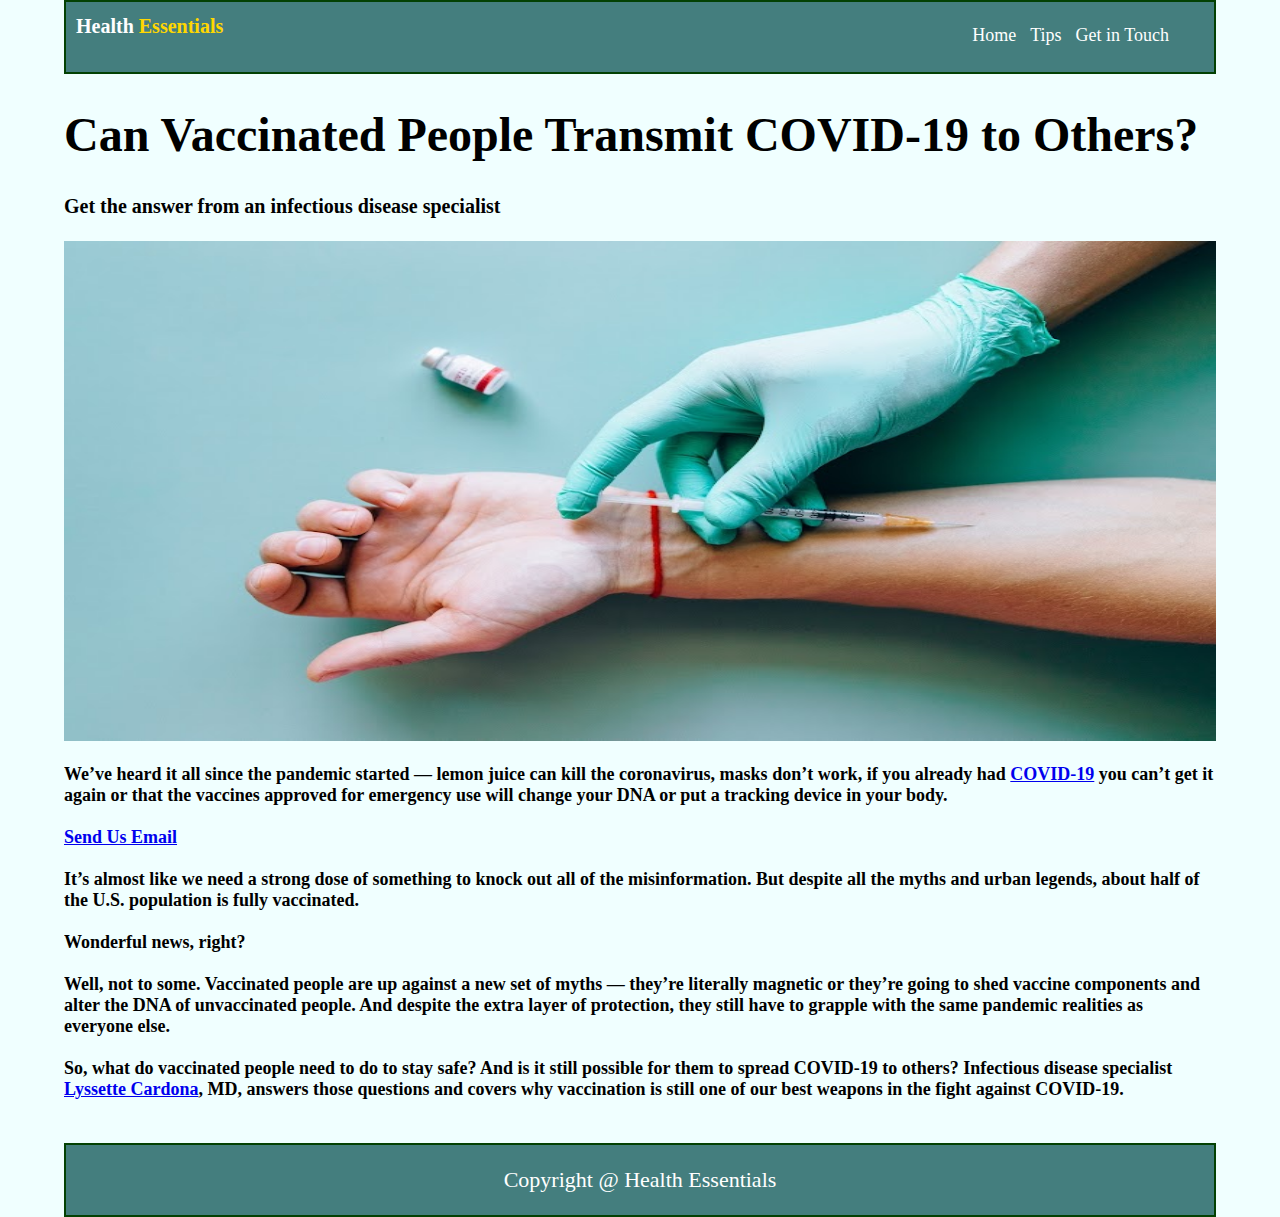
<file: index.html>
<!DOCTYPE html>
<html lang="en">
<head>
    <meta charset="UTF-8">
    <meta http-equiv="X-UA-Compatible" content="IE=edge">
    <meta name="viewport" content="width=device-width, initial-scale=1.0">
    <link rel="stylesheet" href="style.css">
    <title>Health Essentials</title>
</head>
<body>
    <header>
        <div class="container">
             <div class="kent">
                <h1>Health <span class="hight-light">Essentials</span></h1>
                <ul>
                    <li><a href="index.html">Home</a></li>
                    <li><a href="tips.html">Tips</a></li>
                    <li><a href="getintouch.html">Get in Touch</a></li>
                </ul>
            </div>
     </div>
    </header>
    <section>
        <div class="container">
            <div class="can">
                <h2><big>Can Vaccinated People Transmit COVID-19 to 
                    Others?
                </h2>
                <h3>
                    Get the answer from an infectious disease specialist
                </3><br><br>
                <img src="aa.jpg" alt="vaccine photo">
                <p>
                    We’ve heard it all since the pandemic started — lemon juice can kill the coronavirus, masks don’t work, if you 
                    already had <a href="https://www.cdc.gov">COVID-19</a> you can’t get it again or that the vaccines approved for emergency use will change your 
                    DNA or put a tracking device in your body.
                    <br> <br>
                    <a href="https://www.gmail.com">Send Us Email</a> <br> <br>
                    It’s almost like we need a strong dose of something to knock out all of the misinformation. But despite all the 
                    myths and urban legends, about half of the U.S. population is fully vaccinated.
                    <br><br>
                    Wonderful news, right? <br><br>
                    Well, not to some. Vaccinated people are up against a new set of myths — they’re literally magnetic or they’re 
                    going to shed vaccine components and alter the DNA of unvaccinated people. And despite the extra layer of 
                    protection, they still have to grapple with the same pandemic realities as everyone else. <br><br>
                    So, what do vaccinated people need to do to stay safe? And is it still possible for them to spread COVID-19 to 
                    others? Infectious disease specialist <a href="https://my.clevelandclinic.org">Lyssette Cardona</a>, MD, answers those questions and covers why 
                    vaccination is still one of our best weapons in the fight against COVID-19.
                </p>
            </div>
        </div>
    </section>
    <footer>
        <div class="container">
            <div class="footer">
                <p>Copyright @ Health Essentials</p>
            </div>
        </div>
    </footer>
</body>
</html>
</file>
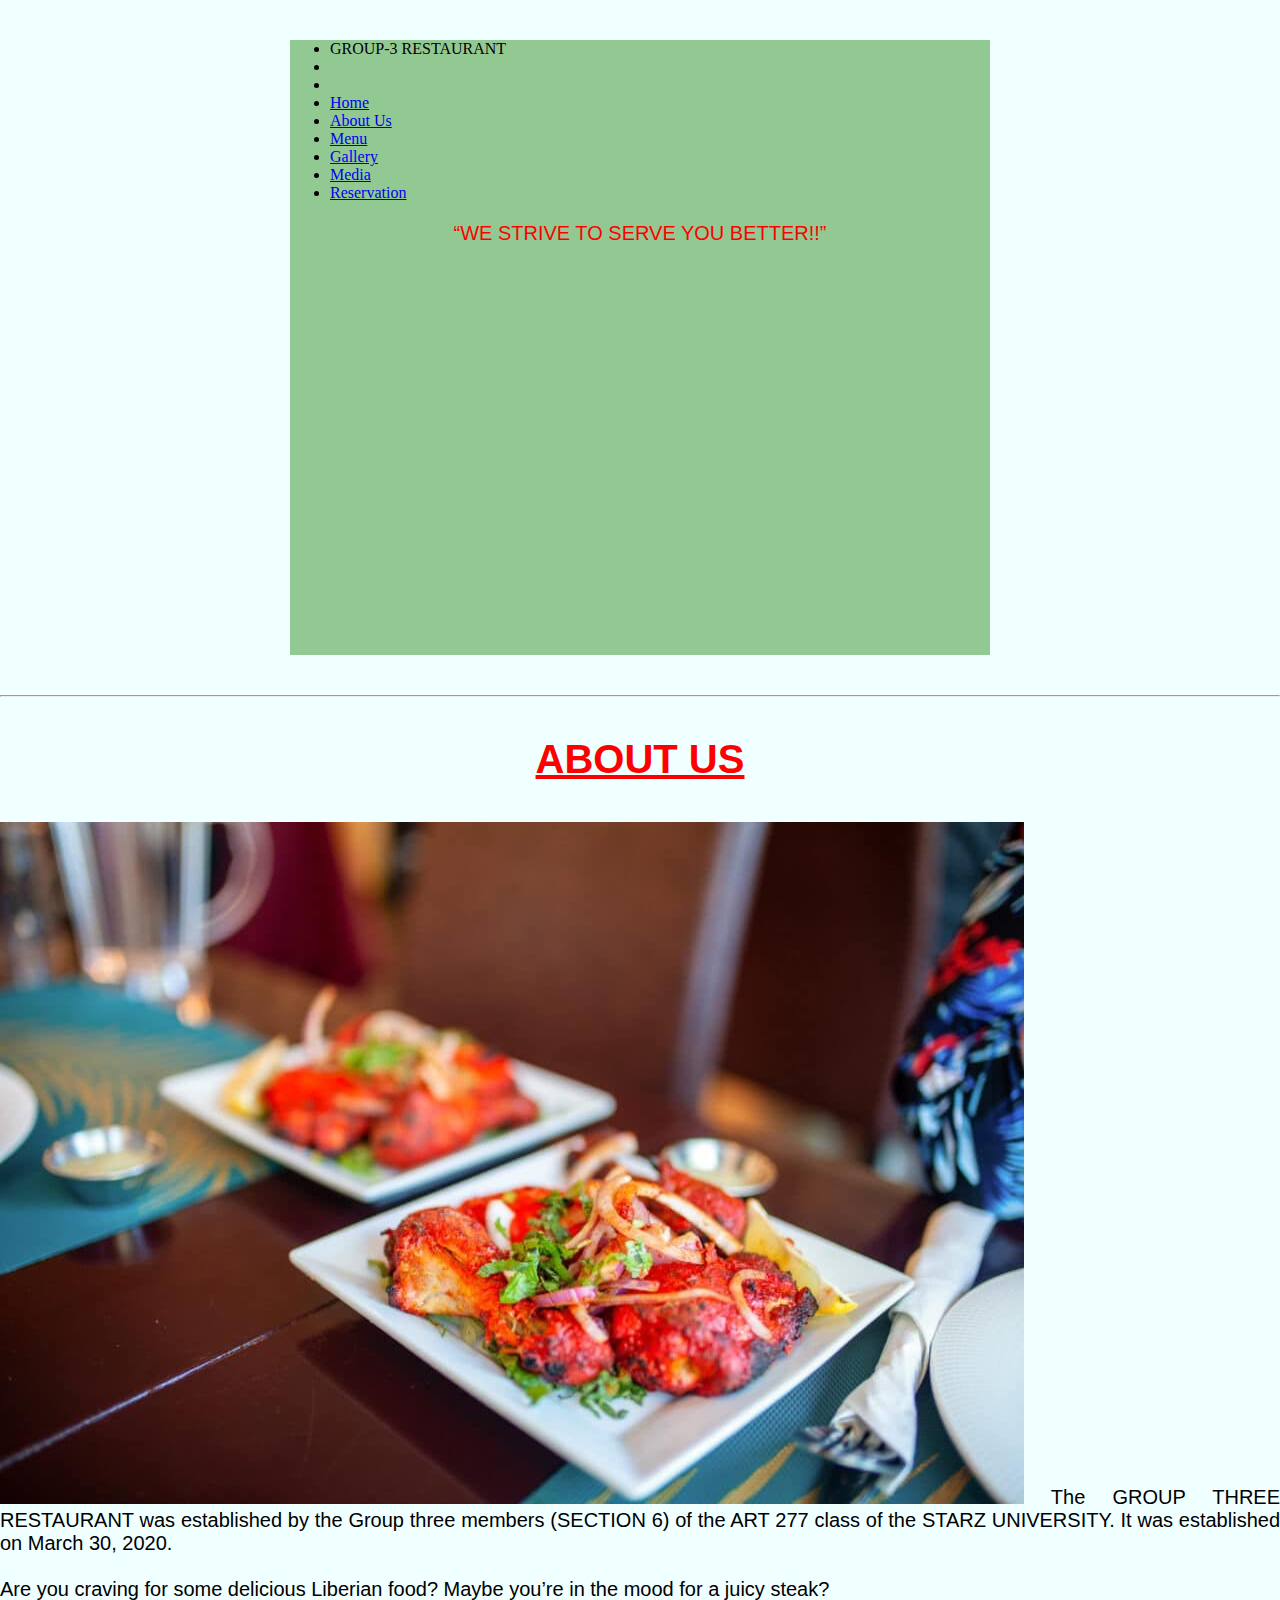
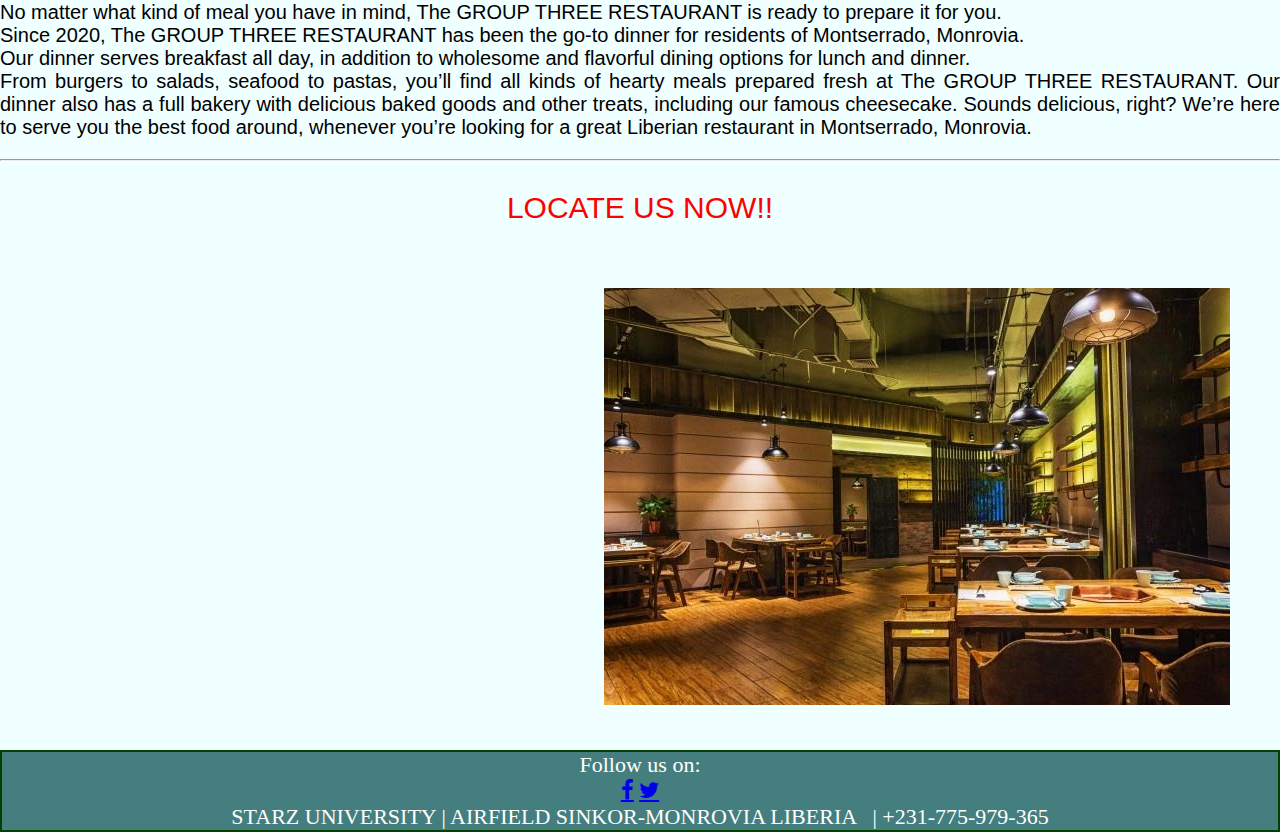
<file: about.html>
<!DOCTYPE html>
<html lang="en">
<head>
    <meta charset="UTF-8">
    <meta http-equiv="X-UA-Compatible" content="IE=edge">
    <meta name="viewport" content="width=device-width, initial-scale=1.0">
    <title>GROUP-THREE-RESTAURANT</title>

    <link rel="stylesheet" href="style.css" />
    <link rel="stylesheet" href="https://cdnjs.cloudflare.com/ajax/libs/font-awesome/4.7.0/css/font-awesome.min.css">

</head>
<body>
    <!-- Header-->
<div class="main">
    <div class="header">
        <ul class="navi">
             <li class="entity">GROUP-3 <span>RESTAURANT</span> </li> 
             <li><li></li> 
            <li><a href="home.html">Home</a></li>
            <li><a href="about.html">About Us</a></li>
            <li><a href="menu.html">Menu</a></li>
            <li><a href="gallery.html">Gallery</a></li>
            <li><a href="media.html">Media</a></li>
            <li><a href="form.html">Reservation</a></li>

        </ul>
        <p style="font-family: 'Segoe UI', Tahoma, Geneva, Verdana, sans-serif; color: red; font-size: 20PX; text-align: center;">
            “WE STRIVE TO SERVE YOU BETTER!!”</p>
    </div>
</div>
<!-- End of Header -->
    <div class="content">
        <div class="about">
            <hr>
        <h3 style= "text-align: center; font-family: Verdana, Geneva, Tahoma, sans-serif;font-size: 40px;color: red;"><u>ABOUT US</u></h3>
    <P style="text-align: justify; font-size: 20px; font-family: Verdana, Geneva, Tahoma, sans-serif;">
        
        <img src="banner.jpeg">
      
        The GROUP THREE RESTAURANT was established by the Group three members (SECTION 6) of the ART 277 class
        of the STARZ UNIVERSITY. It was established on March 30, 2020. <br>
        <br>
        Are you craving for some delicious Liberian food? Maybe you’re in the mood for a juicy steak? 
  <br>No matter what kind of meal you have in mind, The GROUP THREE RESTAURANT is ready to prepare it for you.

  <br>Since 2020, The GROUP THREE RESTAURANT has been the go-to dinner for residents of Montserrado, 
  Monrovia. <br> Our dinner serves breakfast all day, in addition to wholesome and flavorful dining options for lunch and dinner. 
  <br>From burgers to salads, seafood to pastas, you’ll find all kinds of hearty meals prepared fresh at The GROUP THREE RESTAURANT. 
 Our dinner also has a full bakery with delicious baked goods and other treats, including our famous cheesecake. Sounds delicious, right?
 We’re here to serve you the best food around, whenever you’re looking for a great Liberian restaurant in Montserrado, Monrovia.
</p>
<hr>

</div>
      </div>
    </div>
    <div class="about1">
        <p style="text-align: center; color: red;font-size: 30px; font-family: 'Segoe UI', Tahoma, Geneva, Verdana, sans-serif;">LOCATE US NOW!!</p>
    <iframe src="https://www.google.com/maps/embed?pb=!1m18!1m12!1m3!1d3965.7925579871116!2d-10.775369786032666!3d6.29097319544683!2m3!1f0!2f0!3f0!3m2!1i1024!2i768!4f13.1!3m3!1m2!1s0xf0a03561ca2c517%3A0xe0b703638d4b9ee2!2sStarz%20University!5e0!3m2!1sen!2s!4v1639174521929!5m2!1sen!2s" width="600" height="450" style="border:0;" allowfullscreen="" loading="lazy"></iframe>
<img src="cover.jpeg">
  </div>
  <br>
     <!-- footer --><div class="footer">
        Follow us on:  <br>
        <a href="https://www.facebook.com" class="fa fa-facebook"></a>
          <a href="https//www.twitter.com" class="fa fa-twitter"></a> 
          <br> 
          STARZ UNIVERSITY | AIRFIELD SINKOR-MONROVIA LIBERIA &nbsp; | +231-775-979-365
     </div>
         <!-- End of footer -->
     </body>
     </html>
</file>
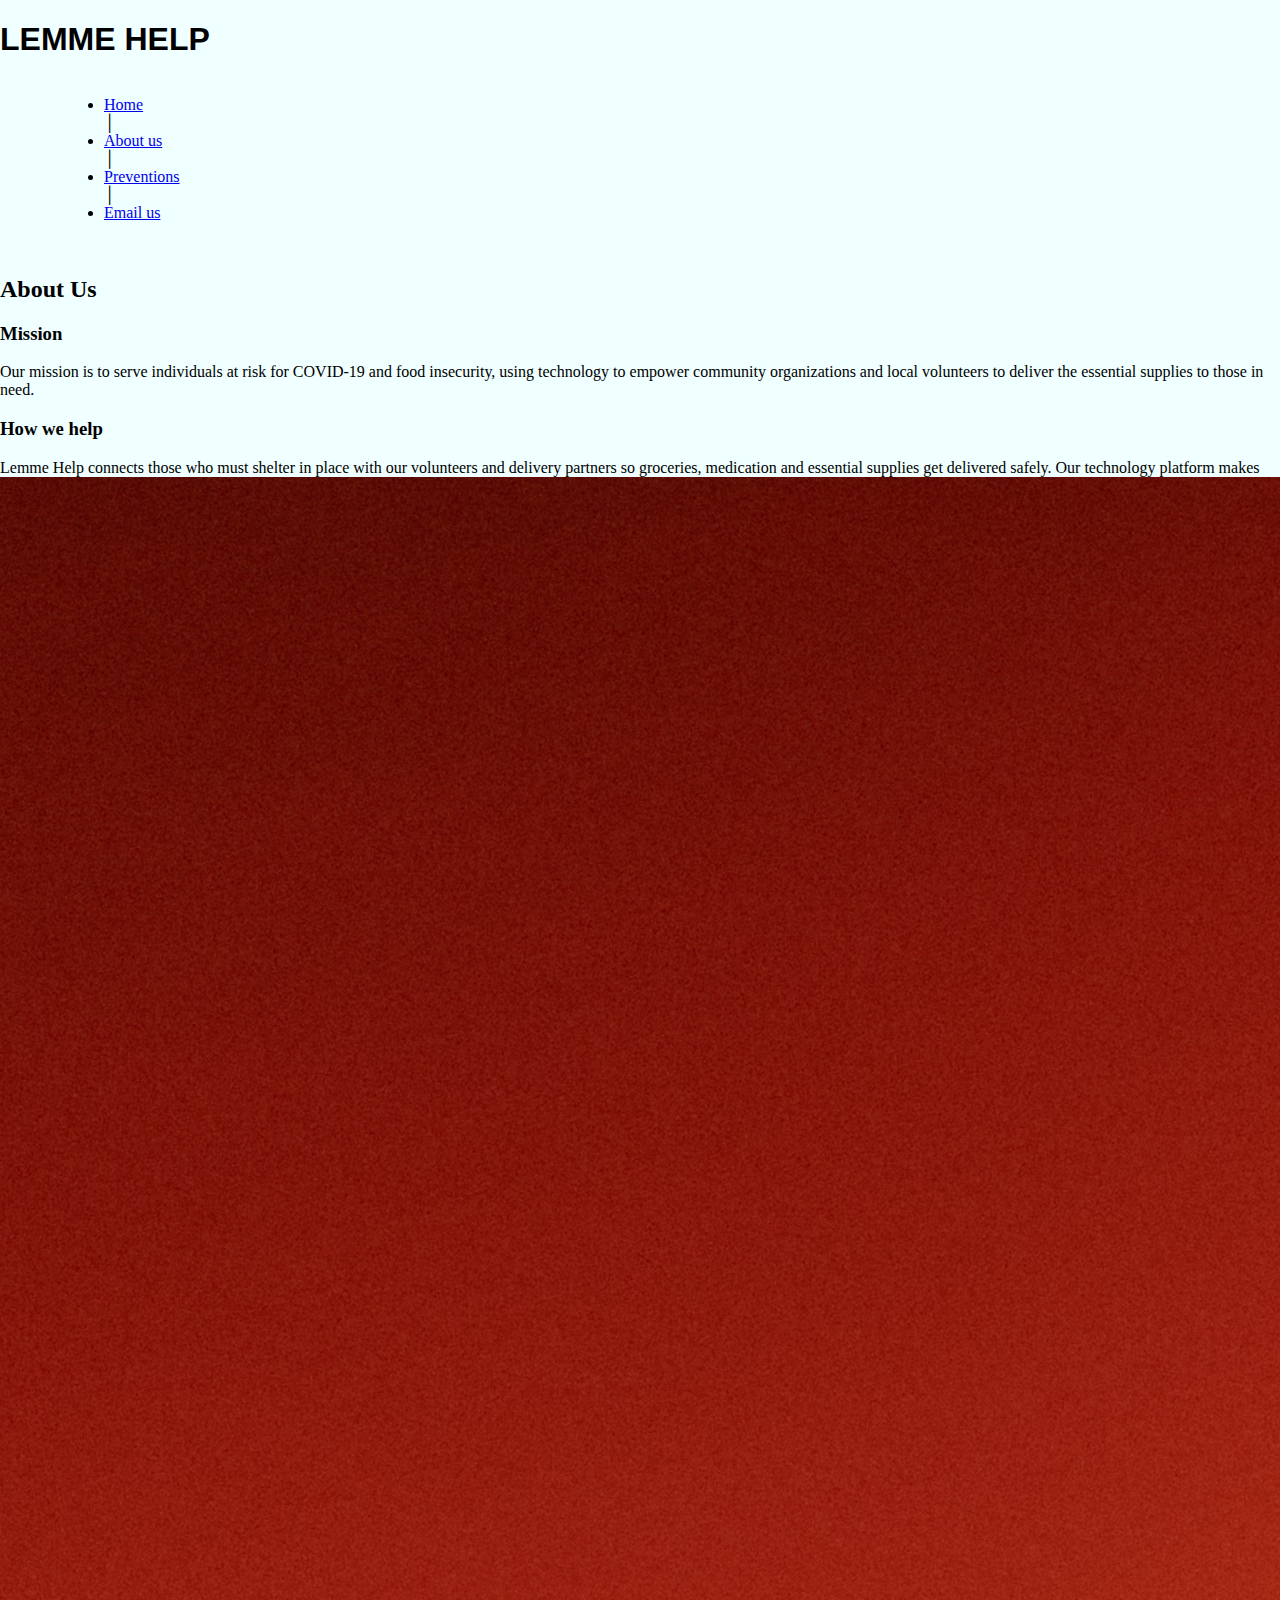
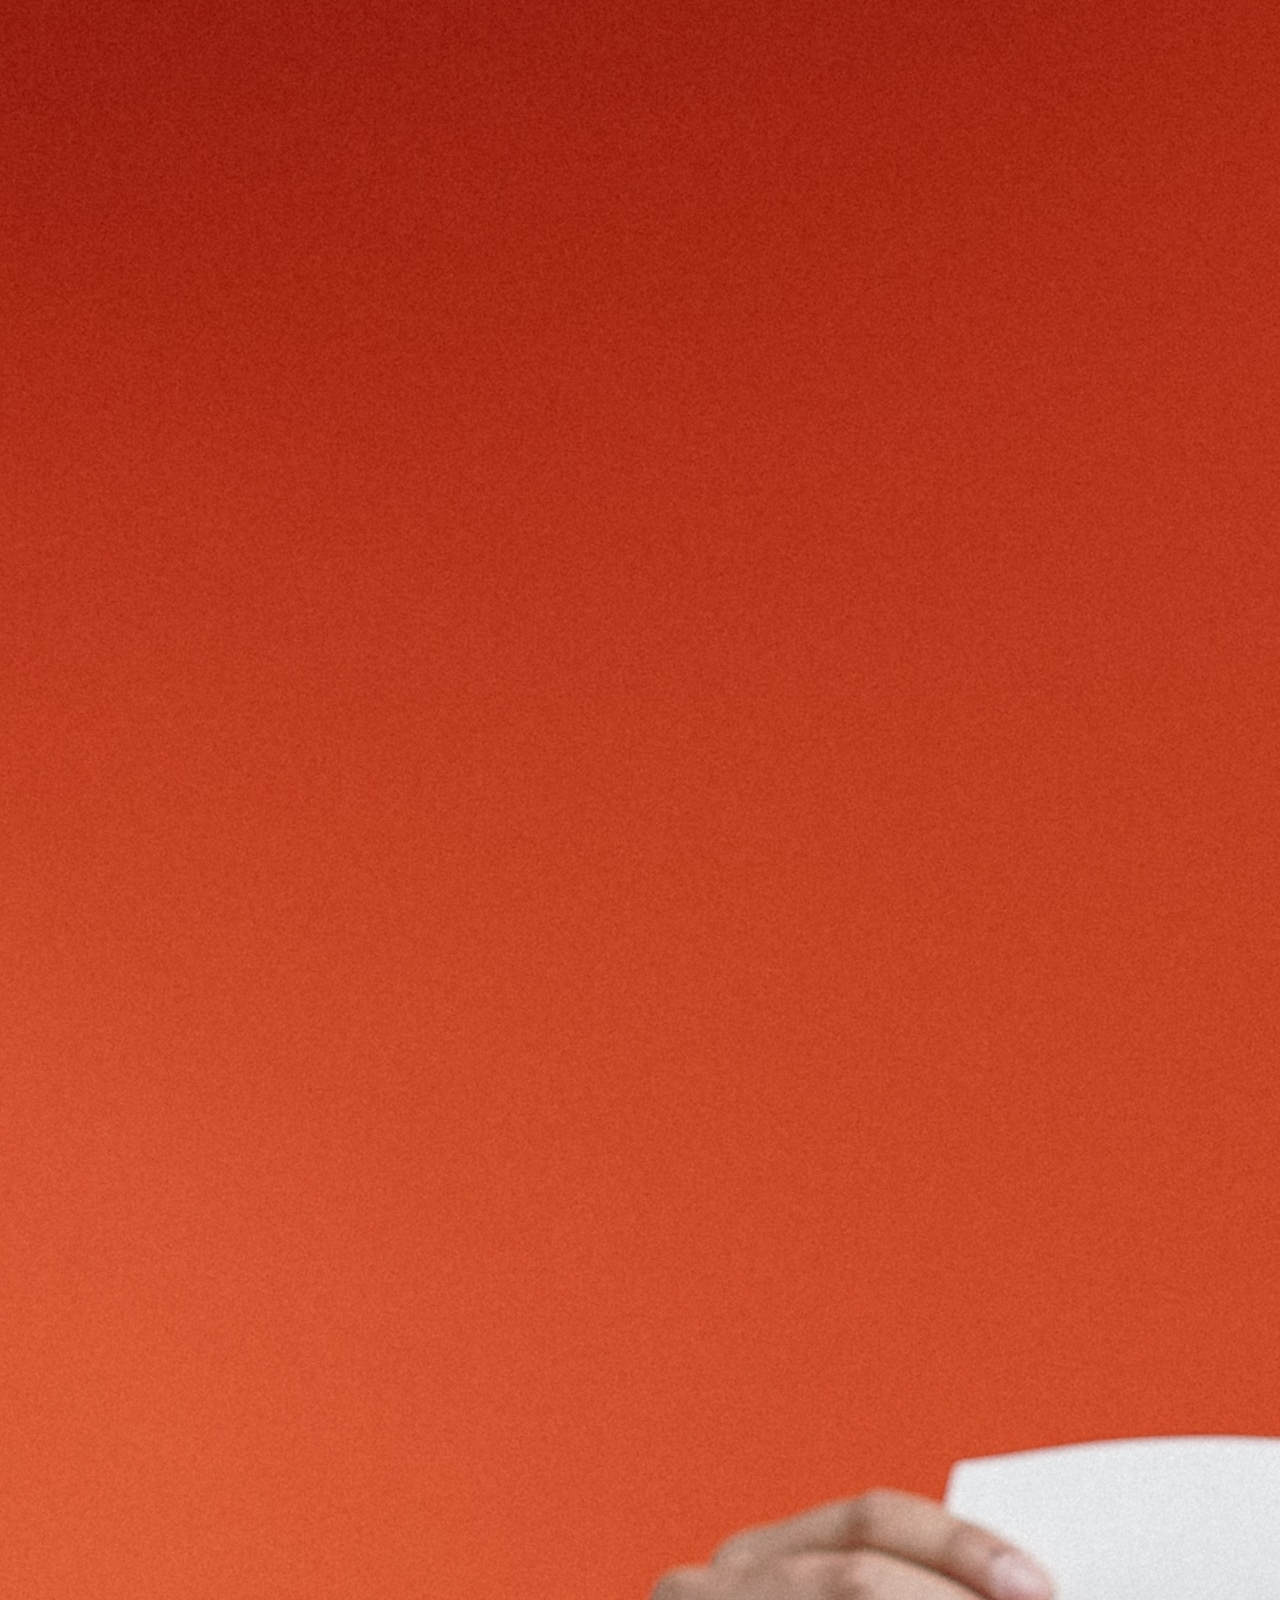
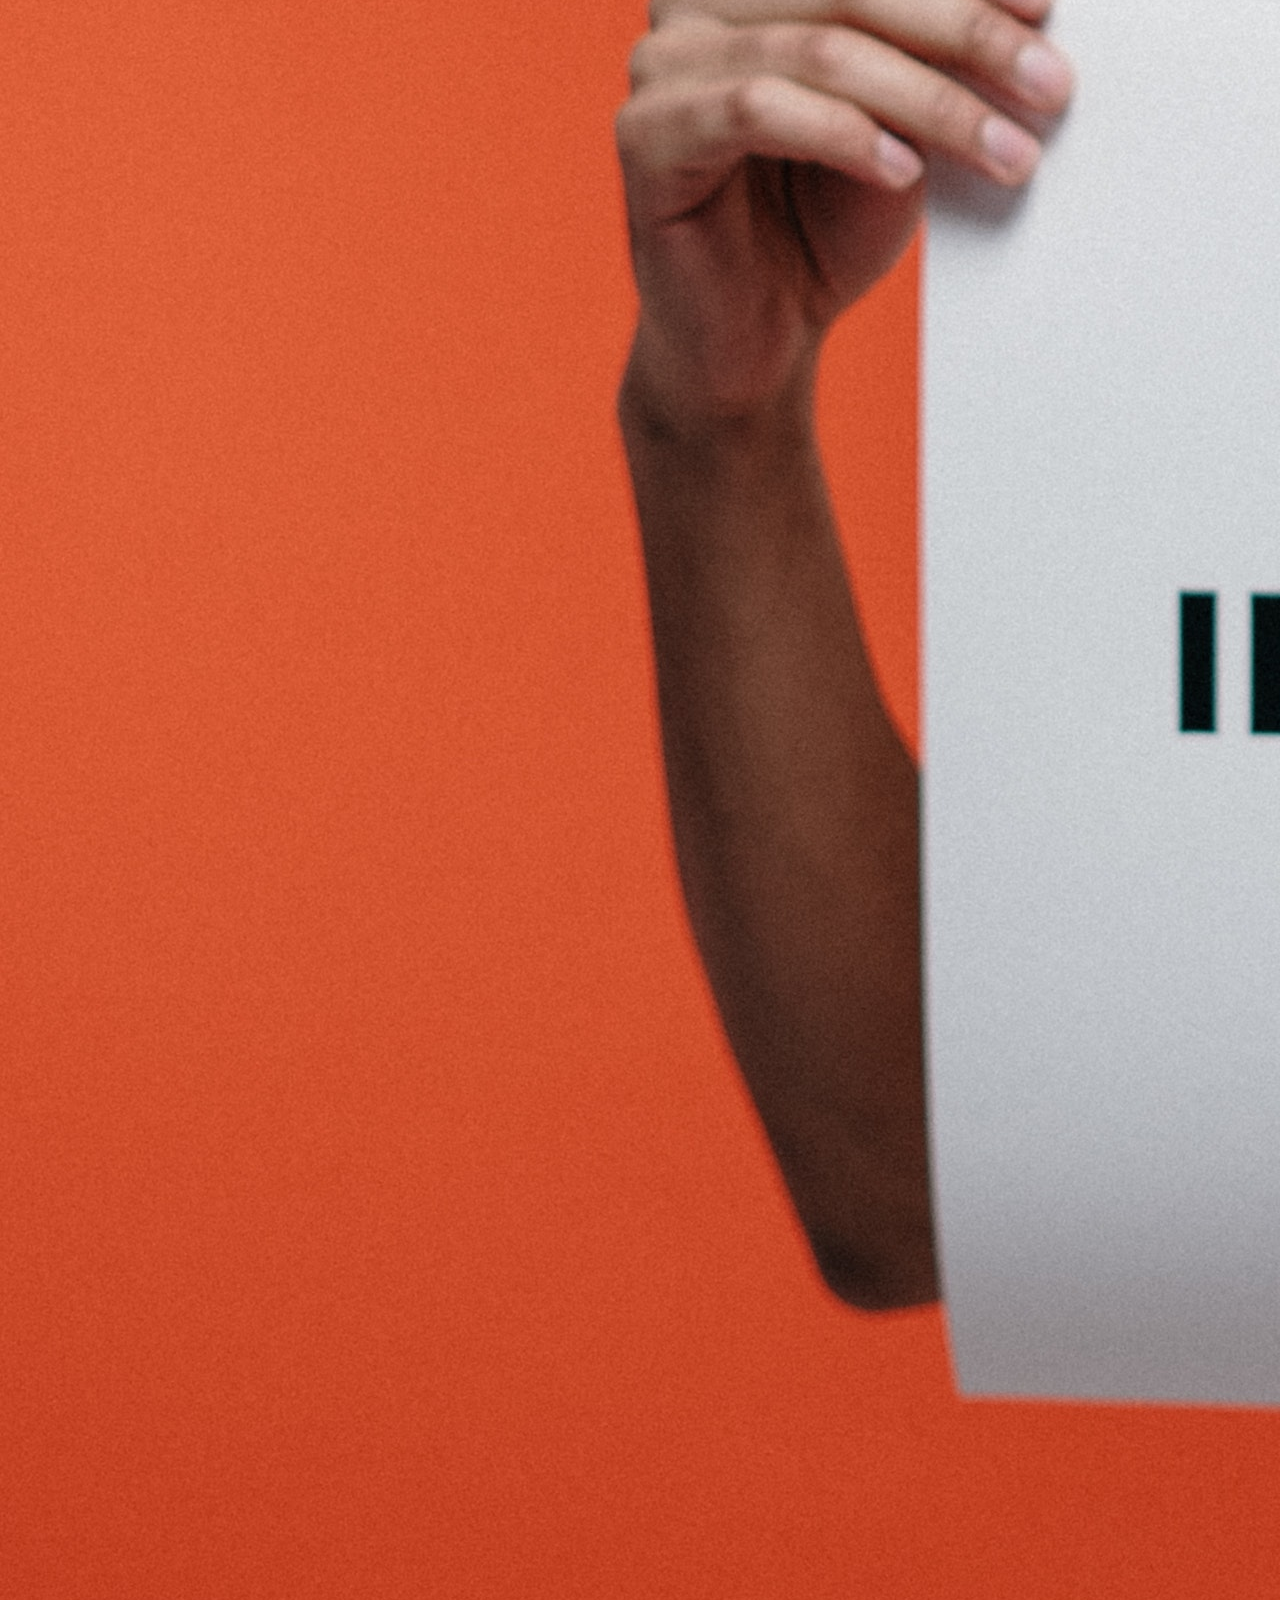
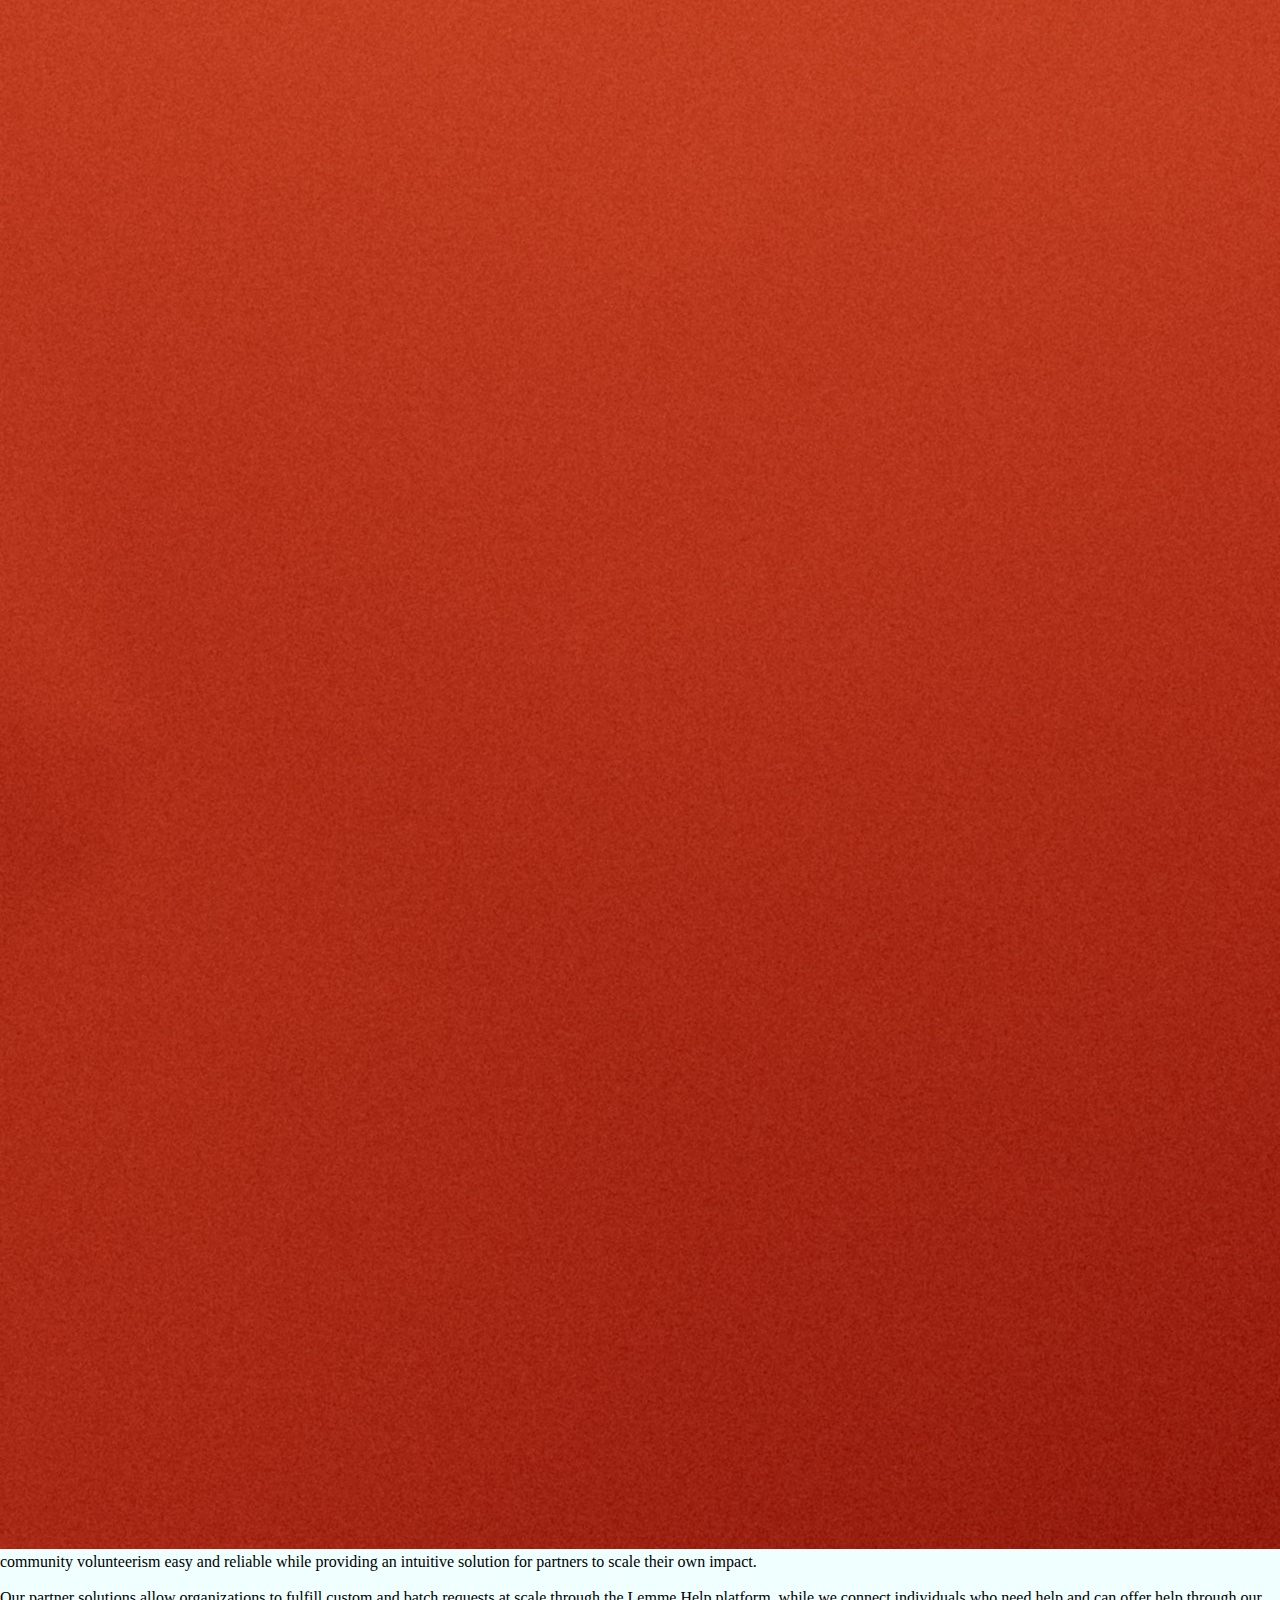
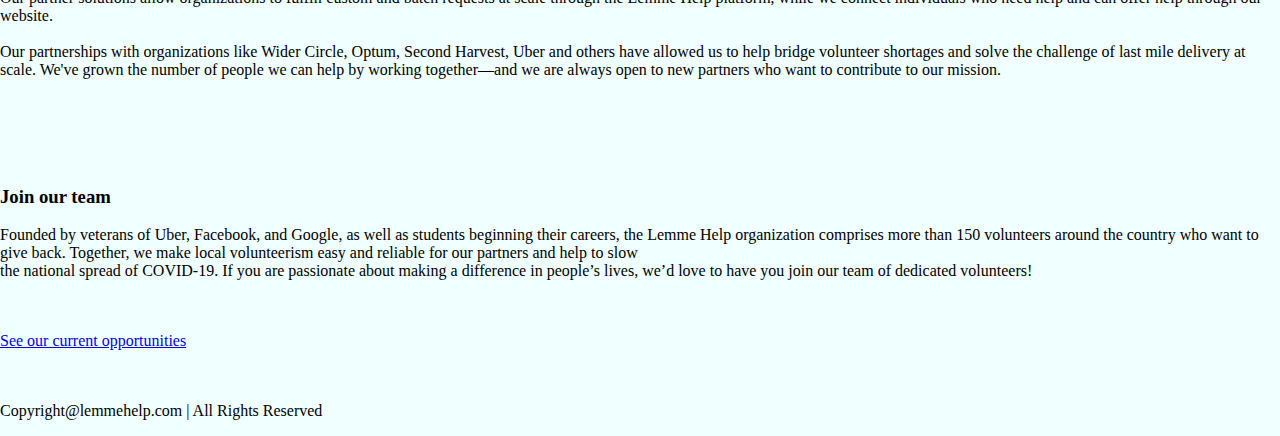
<file: aboutus.html>
<!DOCTYPE html>
<html lang="en">
<head>
    <meta charset="UTF-8">
    <meta http-equiv="X-UA-Compatible" content="IE=edge">
    <meta name="viewport" content="width=device-width, initial-scale=1.0">
    <meta name="refresh" content="50">
    <meta name="viewport" content="width=device-width, initial-scale=1.0">
    <link type="text/CSS" rel="stylesheet" href="./style.css">
    <title>About Us</title>
</head>
<body>
    <div class="HELP"><h1 style="font-family: 'Gill Sans', 'Gill Sans MT', Calibri, 'Trebuchet MS', sans-serif;" id="lemmehelp">
        LEMME HELP</h1></DIV>
    <div class="container">
        <nav>
        <ul>
            <li> <a href="assignment5.html">Home</a></li> │
            <li> <a href="#about">About us</a></li> │
            <li> <a href="prevention.html">Preventions</a></li> │
            <li> <a href="https://www.gmail.com">Email us</a></li>
        </ul>
        </nav>
    </div>
    <br>
    <div class="about"><h2 id="aboutus">About Us</h2></div>
     
    <div class="mission"><h3>Mission</h3></div> 
    <p>Our mission is to serve individuals at risk for COVID-19 and food insecurity, using technology to
    empower community organizations and local volunteers to deliver the essential
     supplies to those in <br> need.</p>
     
    <div class="howwe"><h3>How we help</h3></div> 
    <p> Lemme Help connects those who must shelter in place with our volunteers and delivery partners so 
    groceries, medication and essential supplies get delivered safely. Our technology platform makes  
    
    <img id="man" src="man.jpg" alt="Man Photo">community volunteerism easy and reliable while providing an intuitive 
    solution for partners to scale their own impact. 
     <br><br>
    Our partner solutions allow organizations to fulfill custom and batch 
    requests at scale through the Lemme Help platform, while we connect 
    individuals who need help and can offer help through our website. 
     <br><br>
    Our partnerships with organizations like Wider Circle, Optum, Second  
    Harvest, Uber and others have allowed us to help bridge volunteer 
    shortages and solve the challenge of last mile delivery at scale. We've 
    grown the number of people we can help by working together—and we 
    are always open to new partners who want to contribute to our mission. </p>
     <br><br><br><br>
    
    <div class="mission"><h3>Join our team</h3></div> 
    <p>Founded by veterans of Uber, Facebook, and Google, as well as students beginning their careers, the 
        Lemme Help organization comprises more than 150 volunteers around the country who want to give back. Together, we make local volunteerism easy and reliable for our partners and help to slow <br> the national spread of COVID-19. 
     
    If you are passionate about making a difference in people’s lives, we’d love to have you join our team of dedicated volunteers! 
    </p>
    <br><br>
    <a href="#"> See our current opportunities  </a>
    <br><br><br>
     
    <div class="copyright"><p>Copyright@lemmehelp.com 	| All Rights Reserved </p></div>



</body>
</html>
</file>
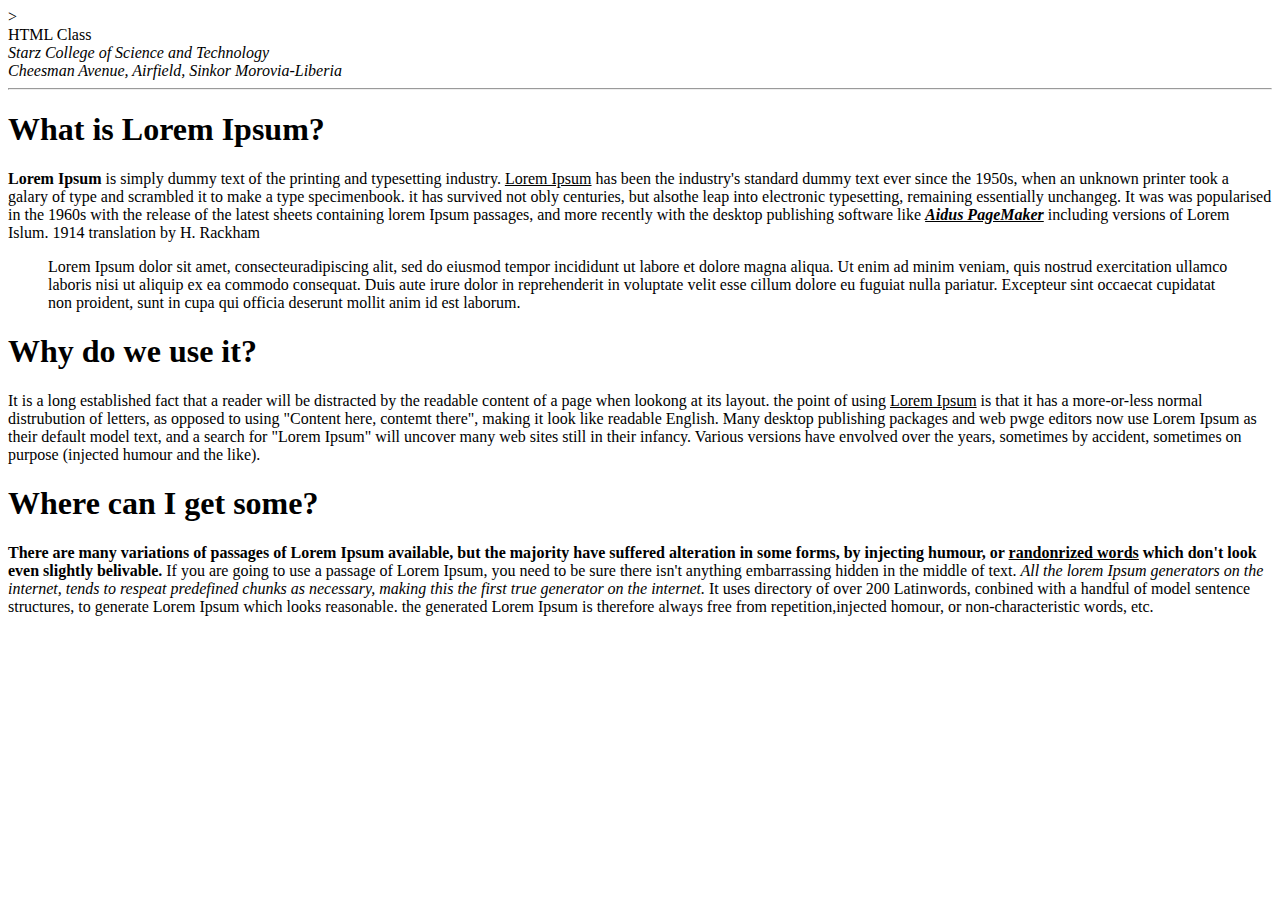
<file: Art-277.html>
<!DOCTYPE html>>
<html>

  <head>
    <meta charset="UTF-8">
    <meta name="viewport" content="width=device-width, initial-scale=1">
    <meta name="refresh" content="50">
    <title> Art-277 Practice Work</title>

  </head>

  <body>
    <div id="header">
      HTML Class
      <br/>
      <address>Starz College of Science and Technology
        <br/> Cheesman Avenue, Airfield, Sinkor Morovia-Liberia
        <hr/>
      </address>
    </div>
    <!--end of header div-->
    <h1>What is Lorem Ipsum?</h1>
    <strong>Lorem Ipsum</strong> is simply dummy text of the printing and typesetting industry.
    <u>Lorem Ipsum</u> has been the industry's standard dummy text ever since the
    1950s, when an unknown printer took a galary of type and scrambled it to make
    a type specimenbook. it has survived not obly centuries, but alsothe leap into
    electronic typesetting, remaining essentially unchangeg. It was was popularised
    in the 1960s with the release of the latest sheets containing lorem Ipsum passages,
    and more recently with the desktop publishing software like
    <em>
      <strong><u>Aidus PageMaker</u>
      </strong>
    </em> including versions of Lorem Islum.
    <font font-text="arial narrow" Color="black">1914 translation by H. Rackham</font>
    </div>
    <!--This is the translated version of the above text which is indented by blockquote-->
    <blockquote>Lorem Ipsum dolor sit amet, consecteuradipiscing alit, sed do eiusmod tempor
      incididunt ut labore et dolore magna aliqua. Ut enim ad minim veniam, quis
      nostrud exercitation ullamco laboris nisi ut aliquip ex ea commodo consequat.
      Duis aute irure dolor in reprehenderit in voluptate velit esse cillum dolore
      eu fuguiat nulla pariatur. Excepteur sint occaecat cupidatat non proident,
      sunt in cupa qui officia deserunt mollit anim id est laborum.
    </blockquote>

    <p>
      <h1> Why do we use it?</h1>
      It is a long established fact that a reader will be distracted by the readable
      content of a page when lookong at its layout. the point of using <u>Lorem Ipsum</u>      is that it has a more-or-less normal distrubution of letters, as opposed
      to using "Content here, contemt there", making it look like readable English.
      Many desktop publishing packages and web pwge editors now use Lorem Ipsum
      as their default model text, and a search for "Lorem Ipsum" will uncover
      many web sites still in their infancy. Various versions have envolved over
      the years, sometimes by accident, sometimes on purpose (injected humour and
      the like).


    </p>

    <h1> Where can I get some?</h1>
    <strong>There are many variations of passages of Lorem Ipsum available, but the majority
      have suffered alteration in some forms, by injecting humour, or <u>randonrized words</u>      which don't look even slightly belivable.
    </strong> If you are going to use a passage of Lorem Ipsum, you need to be
    sure there isn't anything embarrassing hidden in the middle of text.
    <em> All the lorem Ipsum generators on the internet, tends to respeat predefined
      chunks as necessary, making this the first true generator on the internet.</em>
    It uses directory of over 200 Latinwords, conbined with a handful of model
    sentence structures, to generate Lorem Ipsum which looks reasonable. the generated
    Lorem Ipsum is therefore always free from repetition,injected homour, or non-characteristic
    words, etc.
    </p>





  </body>





</html>
<!--
Visual Code Mobile
Developed By Manish Nirmal
App Available on Play Store :-
https://play.google.com/store/apps/details?id=lk.visual.code.mobile
YouTube :-
https://youtube.com/ManishNirmal
-->
</file>
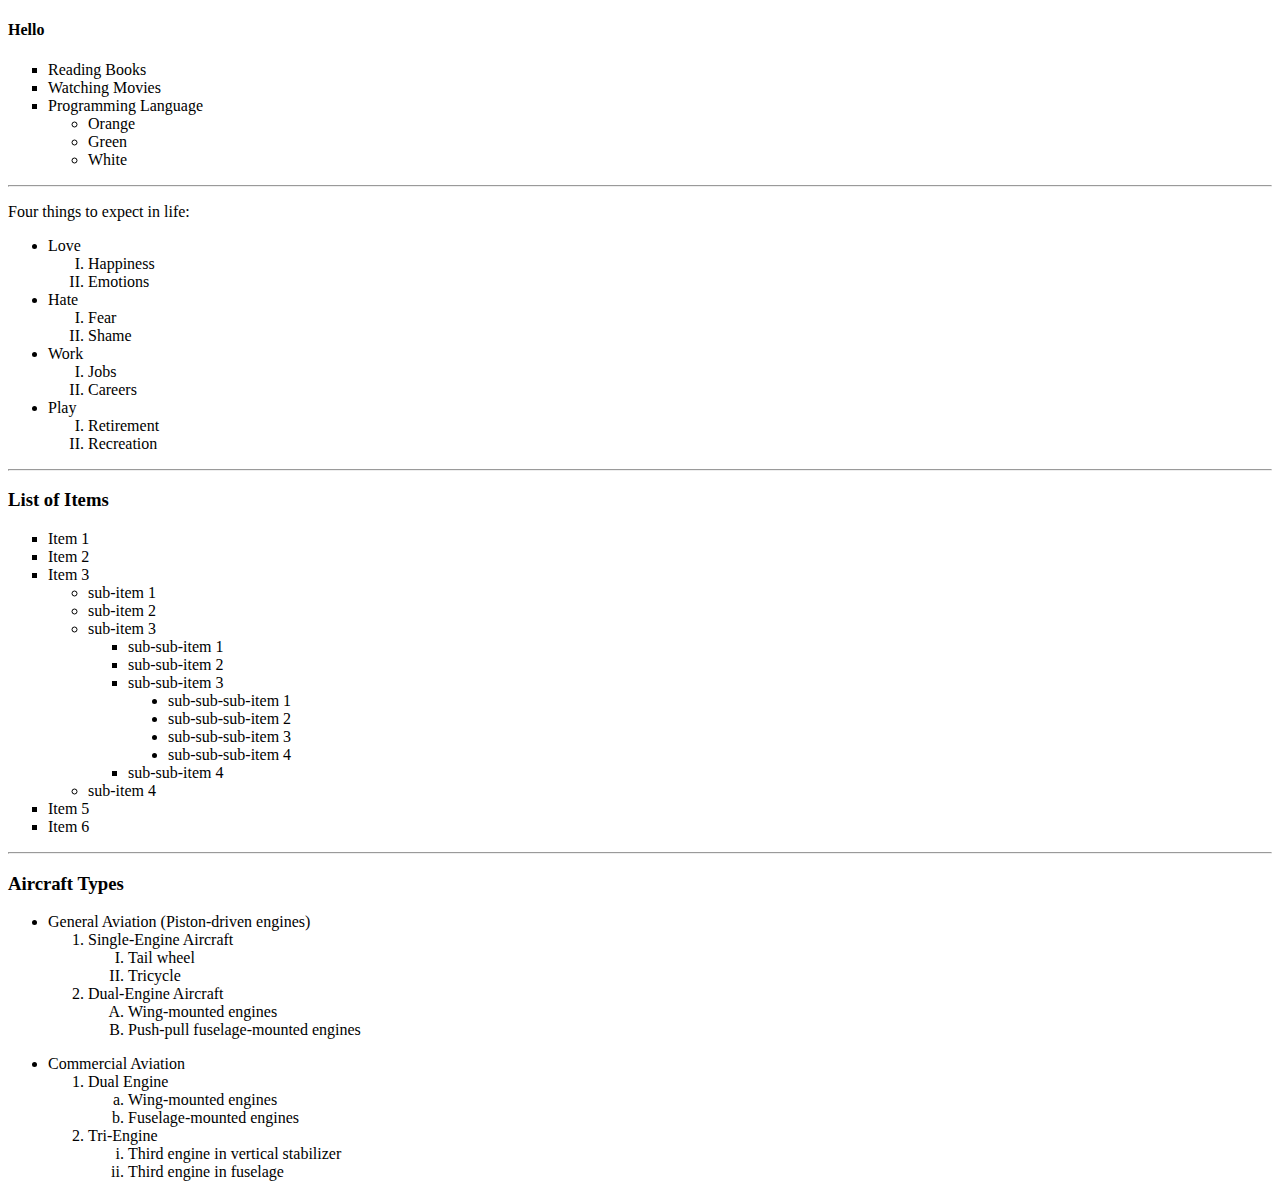
<file: Assignment3.html>
<!DOCTYPE html>
<html lang="en">
<head>
    <meta charset="UTF-8">
    <meta http-equiv="X-UA-Compatible" content="IE=edge">
    <meta name="viewport" content="width=device-width, initial-scale=1.0">
    <title> Art-277 Assignment Three</title>
</head>
<!--My head tag contains three meta tags along with the title of this HTML document-->
<body>
    <div style="">
        <p>
            <h4>Hello</h4>
            <ul type="square">
                <li>Reading Books</li>
                <li>Watching Movies</li>
                <li>Programming Language
                    <ul>
                        <li>Orange</li>
                        <li>Green</li>
                        <li>White</li>
                    </ul>
                 </li>
        </ul>
    </p>
</div>
<hr>
<dev style="">
<p>Four things to expect in life:
    <ul>
        <li>Love
            <ol type="I">
                <li>Happiness</li>
                <li>Emotions</li>
            </ol> 
        </li>
        <li>Hate
            <ol type="I">
                <li>Fear</li>
                <li>Shame</li>
            </ol>
        </li>
        <li>Work
            <ol type="I">
                <li>Jobs</li>
                <li>Careers</li>
            </ol>
        </li>
        <li>Play
            <ol type="I">
                <li>Retirement</li>
                <li>Recreation</li>
            </ol>
        </li>
    </ul>
</p>
</dev>
<hr>
<div style="">
<h3>List of Items</h3>
<p>
    <ul type="square">
        <li>Item 1</li>
        <li>Item 2</li>
        <li>Item 3
            <ul>
                <li>sub-item 1</li>
                <li>sub-item 2</li>
                <li>sub-item 3
                    <ul>
                        <li>sub-sub-item 1</li>
                        <li>sub-sub-item 2</li>
                        <li>sub-sub-item 3
                            <ul type="disc">
                                <li>sub-sub-sub-item 1</li>
                                <li>sub-sub-sub-item 2</li>
                                <li>sub-sub-sub-item 3</li>
                                <li>sub-sub-sub-item 4</li>
                            </ul>
                        <li> sub-sub-item 4</li>
                        </li>
                    </ul>
                    <li>sub-item 4</li>
                </li>
               
            </ul>
        <li>Item 5</li>
        <li>Item 6</li>
    </ul>
</p>
    </div>
    <hr>
    <div style="">
<p>
<h3>Aircraft Types</h3>
<ul>
    <li>General Aviation (Piston-driven engines)
        <ol>
            <li>Single-Engine Aircraft
            <ol type="I">
            <li>Tail wheel</li>
            <li>Tricycle</li>
        </ol>
    </li>
    <li>Dual-Engine Aircraft<ol type="A">
        <li>Wing-mounted engines</li>
        <li>Push-pull fuselage-mounted engines</li>
    </ol>
</ul>

<ul>
    <li>Commercial Aviation
        <ol>
             <li>
            Dual Engine
            <ol type="a">
                <li>Wing-mounted engines</li>
                <li>Fuselage-mounted engines</li>
             </ol>
    <li>Tri-Engine
        <ol type="i">
            <li>Third engine in vertical stabilizer</li>
            <li>Third engine in fuselage</li>
    </ol>
</ul>
</p>
</div>
<!--The body of this HTML document contains four div tags.
     Each list element is nested; meaning each leist element
      contains other lists elemants.-->


</body>

</html>
</file>
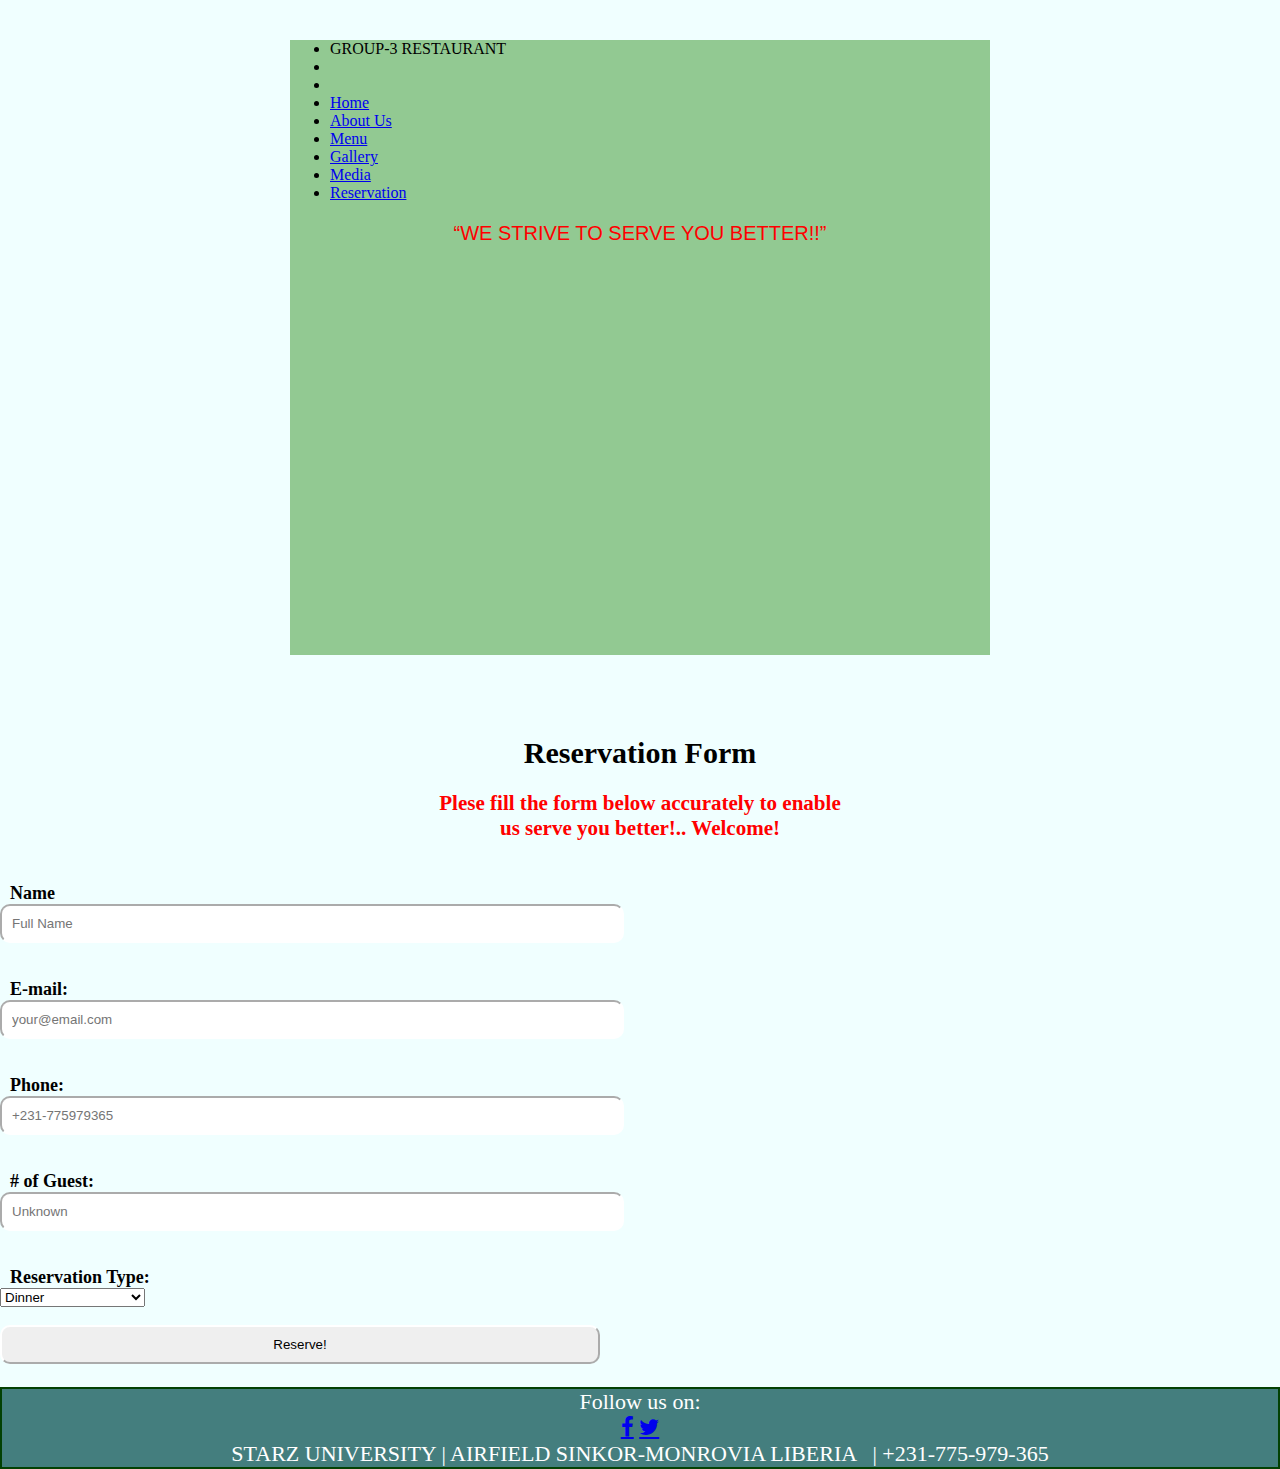
<file: form.html>
<!DOCTYPE html>
<html lang="en">
<head>
    <meta charset="UTF-8">
    <meta http-equiv="X-UA-Compatible" content="IE=edge">
    <meta name="viewport" content="width=device-width, initial-scale=1.0">
    <title>GROUP-THREE-RESTAURANT</title>

    <link rel="stylesheet" href="style.css" />
    <link rel="stylesheet" href="https://cdnjs.cloudflare.com/ajax/libs/font-awesome/4.7.0/css/font-awesome.min.css">

</head>
<body>
    <!-- Header-->
<div class="main">
    <div class="header">
        <ul class="navi">
             <li class="entity">GROUP-3 <span>RESTAURANT</span> </li> 
             <li><li></li> 
            <li><a href="home.html">Home</a></li>
            <li><a href="about.html">About Us</a></li>
            <li><a href="menu.html">Menu</a></li>
            <li><a href="gallery.html">Gallery</a></li>
            <li><a href="media.html">Media</a></li>
            <li><a href="form.html">Reservation</a></li>
        </ul>
        <p style="font-family: 'Segoe UI', Tahoma, Geneva, Verdana, sans-serif; color: red; font-size: 20PX; text-align: center;">
            “WE STRIVE TO SERVE YOU BETTER!!”</p>
    </div>
</div>
<!-- End of Header -->
    <div class="form">
        <div class="form>
                <form action="post">
                    <label for="caption" name="caption">
                        <h1 style="text-align: center;">Reservation Form </h1>
                        <h3 style="color: red; text-align: center;">Plese fill the form below accurately to enable <br>
                        us serve you better!.. Welcome!</h3>
                    </label> <br>
        
                    <label for="name">Name</label> <br>
                    <input type="text" id="name" placeholder="Full Name"> <br><br><br>
        
                    <label for="email">E-mail:</label> <br>
                    <input type="text" id="email" placeholder="your@email.com"><br><br><br>
        
                    <label for="phone" >Phone:</label> <br>
                    <input type="text" id="phone" placeholder="+231-775979365"> <br> <br><br>
        
                    <label for="guest"># of Guest:</label> <br>
                    <input type="text" id="guest" placeholder="Unknown"><br><br><br>
        
                    <label for="reservation">Reservation Type:</label> <br> 
                    <select name="Reservation" id="reservation">
                        <option value="">Dinner</option>
                        <option value="">VIP/Mezzaine</option>
                        <option value="">Birthday/Anniversary</option>
                        <option value="">Wedding</option>

                    </select>
                    <br>
                    <br>
                    
                    <input id="sub" type="submit" value="Reserve!">
                </form>
                </div>
            </div>

       <!-- footer --><div class="footer">
        Follow us on:  <br>
        <a href="https://www.facebook.com" class="fa fa-facebook"></a>
          <a href="https//www.twitter.com" class="fa fa-twitter"></a> 
          <br> 
          STARZ UNIVERSITY | AIRFIELD SINKOR-MONROVIA LIBERIA &nbsp; | +231-775-979-365
     </div>
         <!-- End of footer -->
     </body>
     </html>
</file>
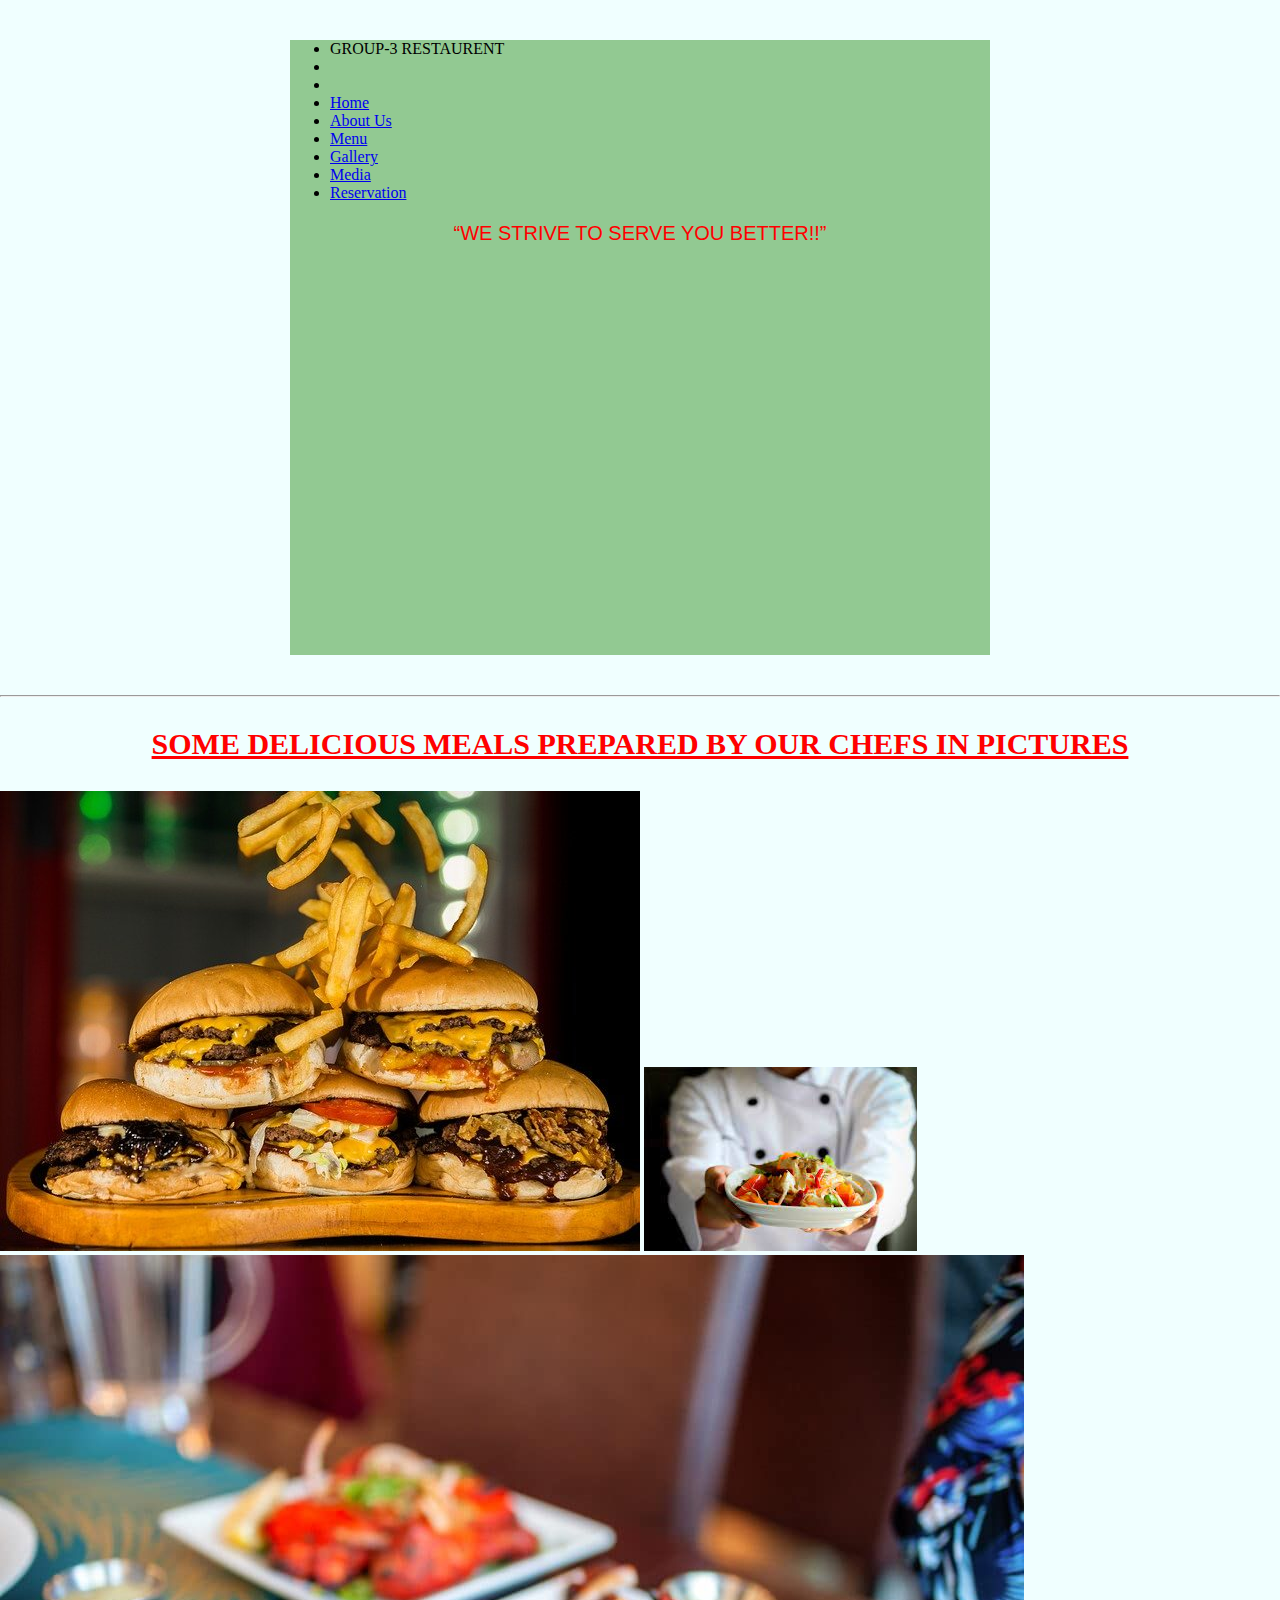
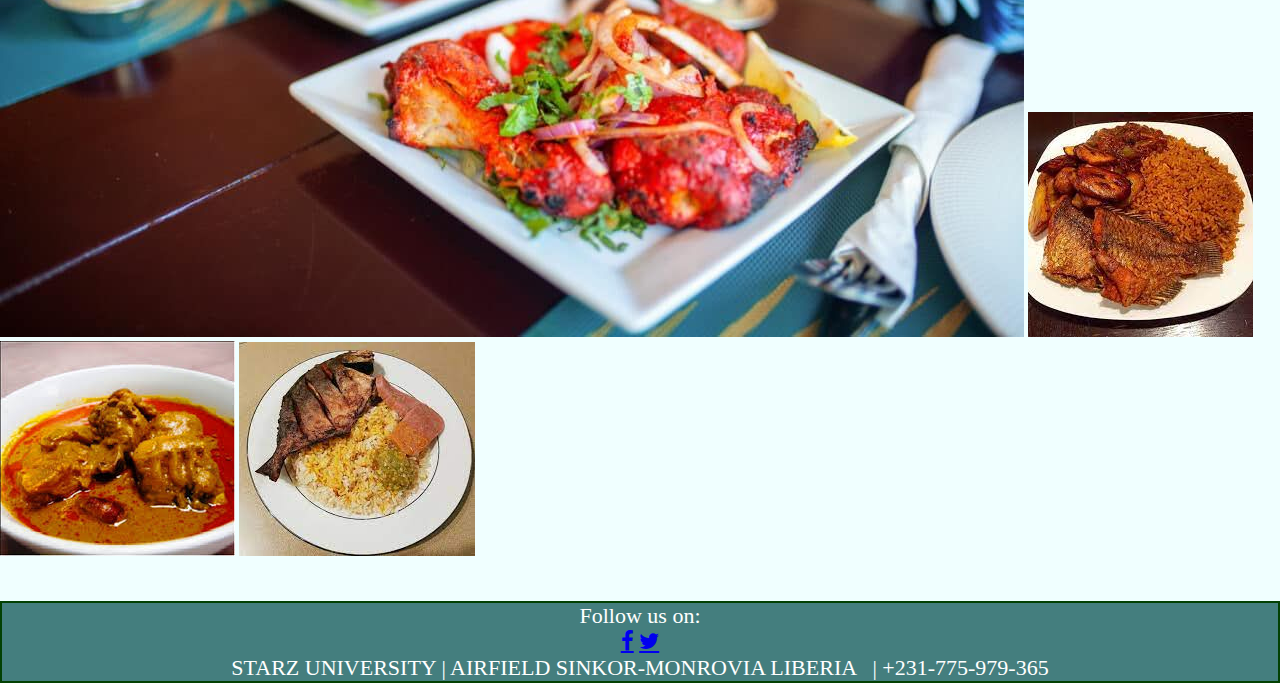
<file: gallery.html>
<!DOCTYPE html>
<html lang="en">
<head>
    <meta charset="UTF-8">
    <meta http-equiv="X-UA-Compatible" content="IE=edge">
    <meta name="viewport" content="width=device-width, initial-scale=1.0">
    <title>GROUP-THREE-RESTAURANT</title>

    <link rel="stylesheet" href="style.css" />
    <link rel="stylesheet" href="https://cdnjs.cloudflare.com/ajax/libs/font-awesome/4.7.0/css/font-awesome.min.css">

</head>
<body>
    <!-- Header-->
<div class="main">
    <div class="header">
        <ul class="navi">
             <li class="entity">GROUP-3 <span>RESTAURENT</span> </li> 
             <li><li></li> 
            <li><a href="home.html">Home</a></li>
            <li><a href="about.html">About Us</a></li>
            <li><a href="menu.html">Menu</a></li>
            <li><a href="gallery.html">Gallery</a></li>
            <li><a href="media.html">Media</a></li>
            <li><a href="form.html">Reservation</a></li>

        </ul>
        <p style="font-family: 'Segoe UI', Tahoma, Geneva, Verdana, sans-serif; color: red; font-size: 20PX; text-align: center;">
            “WE STRIVE TO SERVE YOU BETTER!!”</p>
    </div>
</div>
<!-- End of Header -->
    <div class="content">
        <div class="gallery">
            <hr>
<h3 style= "text-align: center; font-family: Cambria, Cochin, Georgia, Times, 'Times New Roman', serif;font-size: 30px;color: red;"><u>
    SOME DELICIOUS MEALS PREPARED BY OUR CHEFS IN PICTURES
</u></h3>
    <img src="buger.jpeg">  <img src="vegetable.jpeg"> 
    <img src="banner.jpeg">  <img src="jollof.jpeg">  
    <img src="Palm.jpeg">  <img src="dry.jpeg"> 
</div>
</div>
      </div>
    </div>
    <br>
    <!-- footer --><div class="footer">
        Follow us on:  <br>
        <a href="https://www.facebook.com" class="fa fa-facebook"></a>
          <a href="https//www.twitter.com" class="fa fa-twitter"></a> 
          <br> 
          STARZ UNIVERSITY | AIRFIELD SINKOR-MONROVIA LIBERIA &nbsp; | +231-775-979-365
     </div>
         <!-- End of footer -->
     </body>
     </html>
</file>
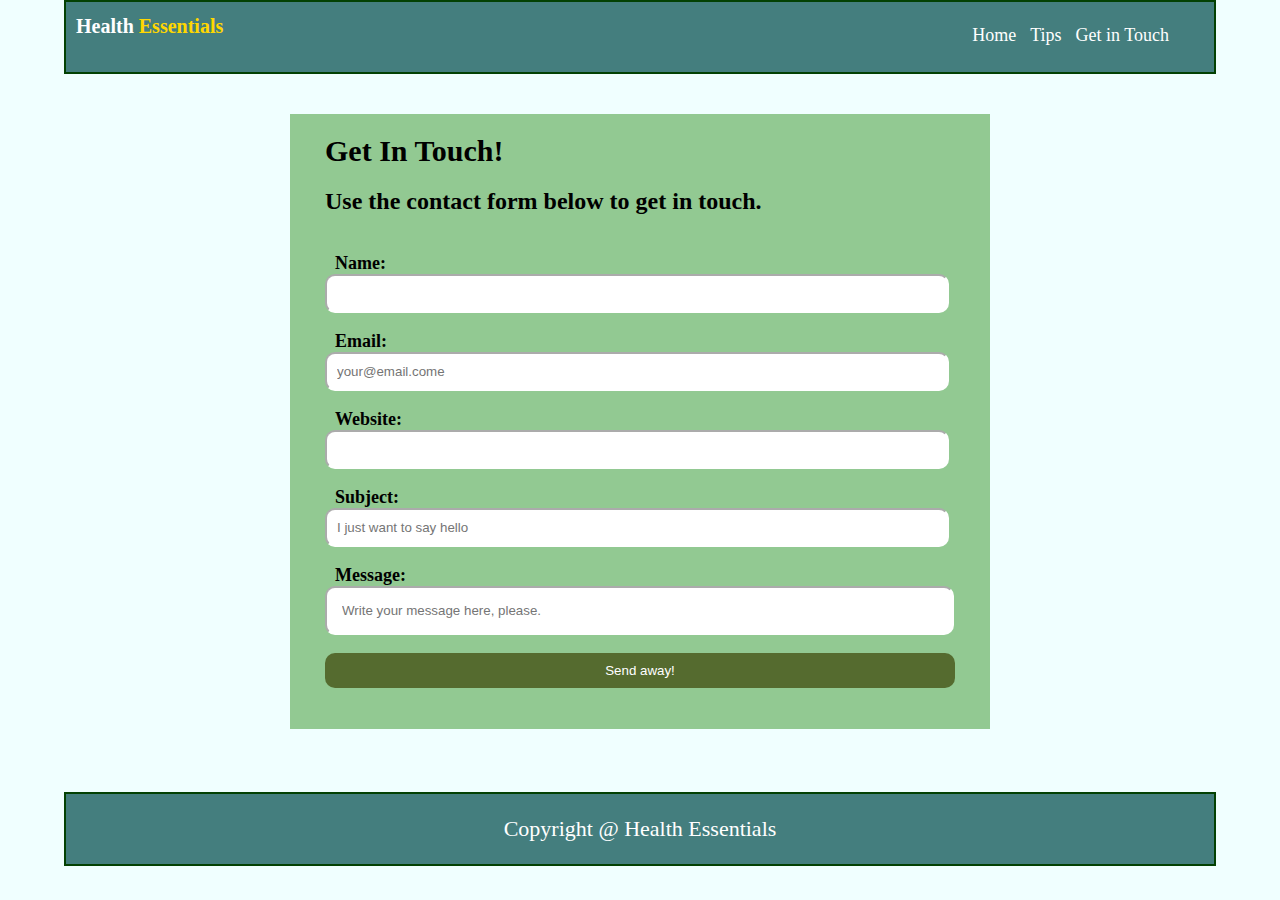
<file: getintouch.html>
<!DOCTYPE html>
<html lang="en">
<head>
    <meta charset="UTF-8">
    <meta http-equiv="X-UA-Compatible" content="IE=edge">
    <meta name="viewport" content="width=device-width, initial-scale=1.0">
    <meta name="Description" content="Health Essentials">
    <link rel="stylesheet" href="style.css">
    <title>Health Essentials</title>
</head>
<body>
    <!--Navbar begins-->
    <header>
        <div class="container">
             <div class="kent">
                <h1>Health <span class="hight-light">Essentials</span></h1>
                <ul>
                    <li><a href="index.html">Home</a></li>
                    <li><a href="tips.html">Tips</a></li>
                    <li><a href="getintouch.html">Get in Touch</a></li>
                </ul>
            </div>
     </div>
    </header>
     <!--End of navbar-->

     <!--Beginning of form-->
     <section class="main">
         <div class="container">
             <div class="form">
                <h1>Get In Touch!</h1>
                <h2>Use the contact form below to get in touch.</h2><br>
                 <form action="" method="post">
                    <label for="">Name:
                        <br>
                    </label>
                    <input type="text" name="Name" id="Name"><br><br>
                    <label for="">Email:
                        <br>
                    </label>
                    <input type="email" name="Email" id="Email" placeholder="your@email.come">
                    <br><br>
                    <label for="">Website:
                        <br>
                    </label>
                    <input type="text" name="Website" id="Website">
                    <br><br>
                    <label for="">Subject:
                        <br>
                    </label>
                    <input type="text" name="Subject" id="Subject" placeholder="I just want to say hello">
                    <br><br>
                    <label for="">Message:
                        <br>
                    </label>
                    <input type="message" name="message" id="message" placeholder="Write your message here, please.">
                    <br><br>
                    <input type="submit" name="submit" value="Send away!" class="btn">
                 </form>
             </div>
         </div>
     </section>
     
     <!--End form-->
     <footer>
        <div class="container">
            <div class="footer">
                <p>Copyright @ Health Essentials</p>
            </div>
        </div>
    </footer>
</body>
</html>
</file>
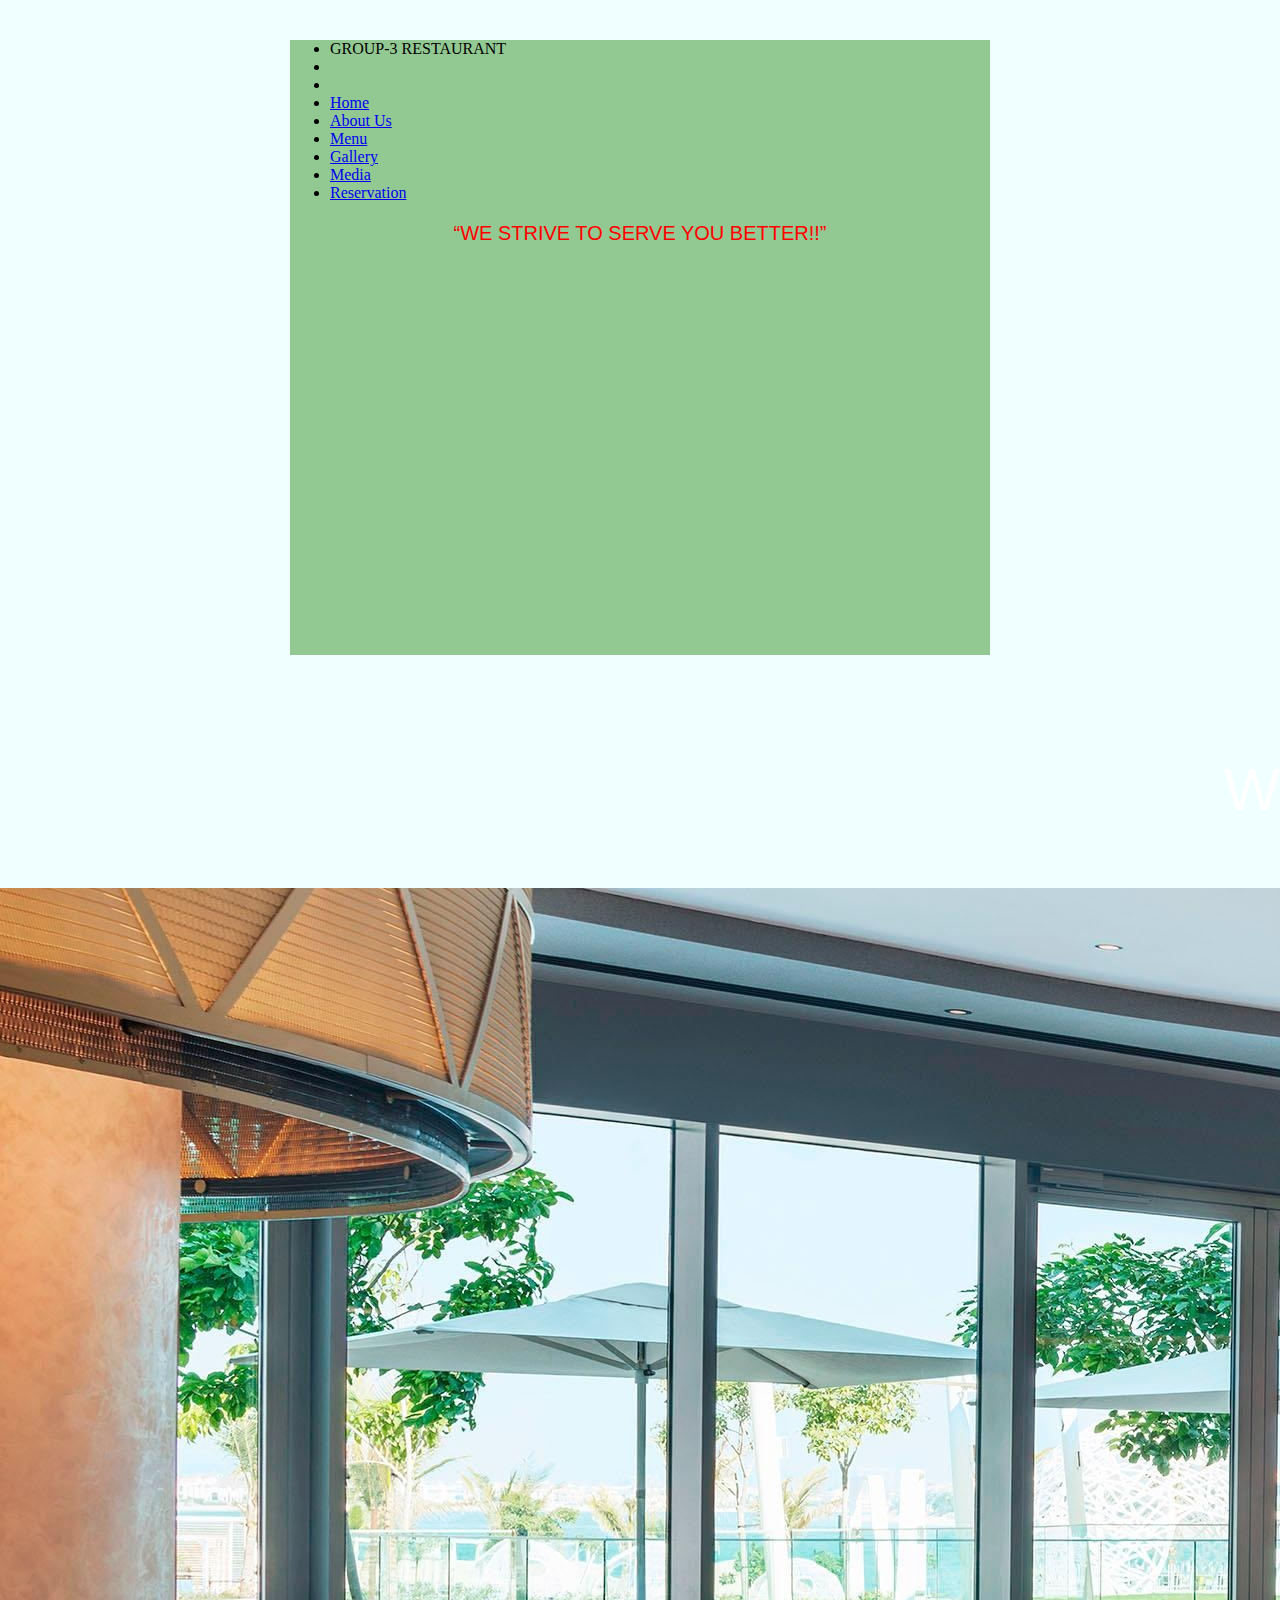
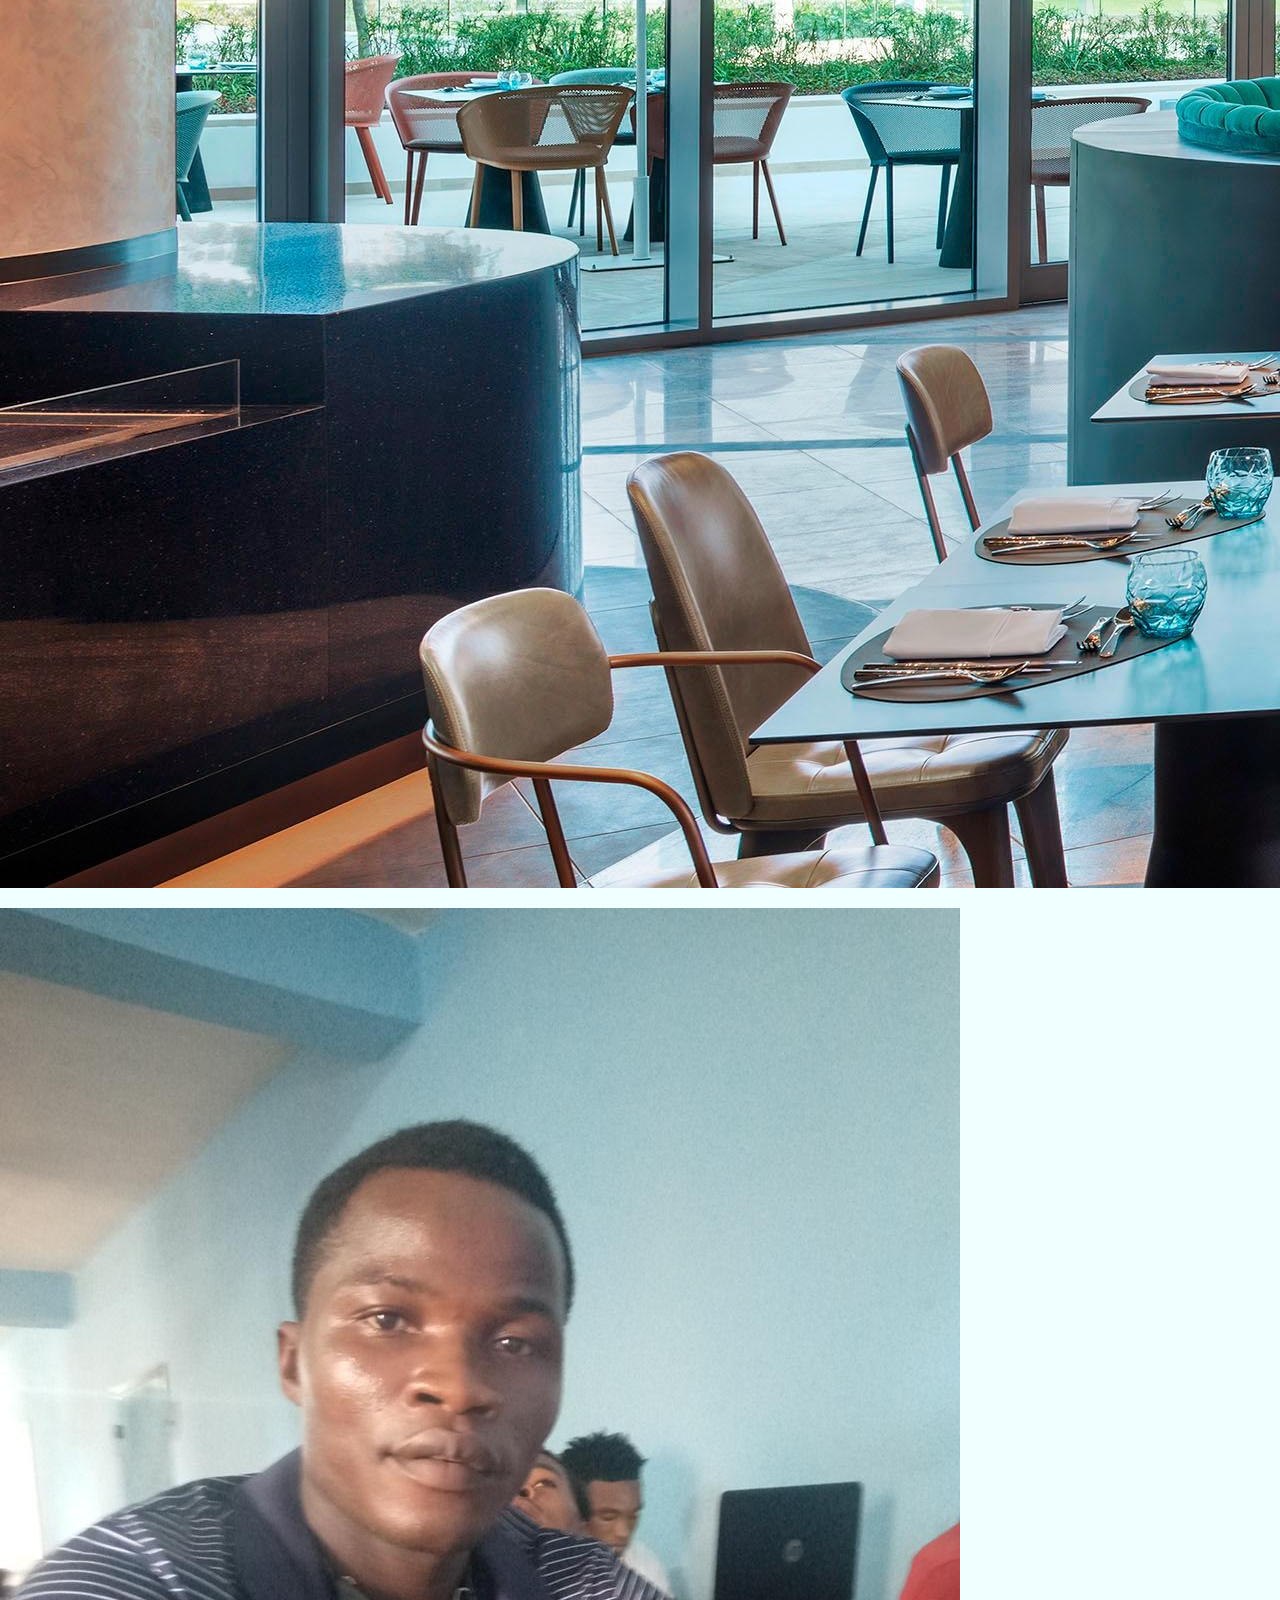
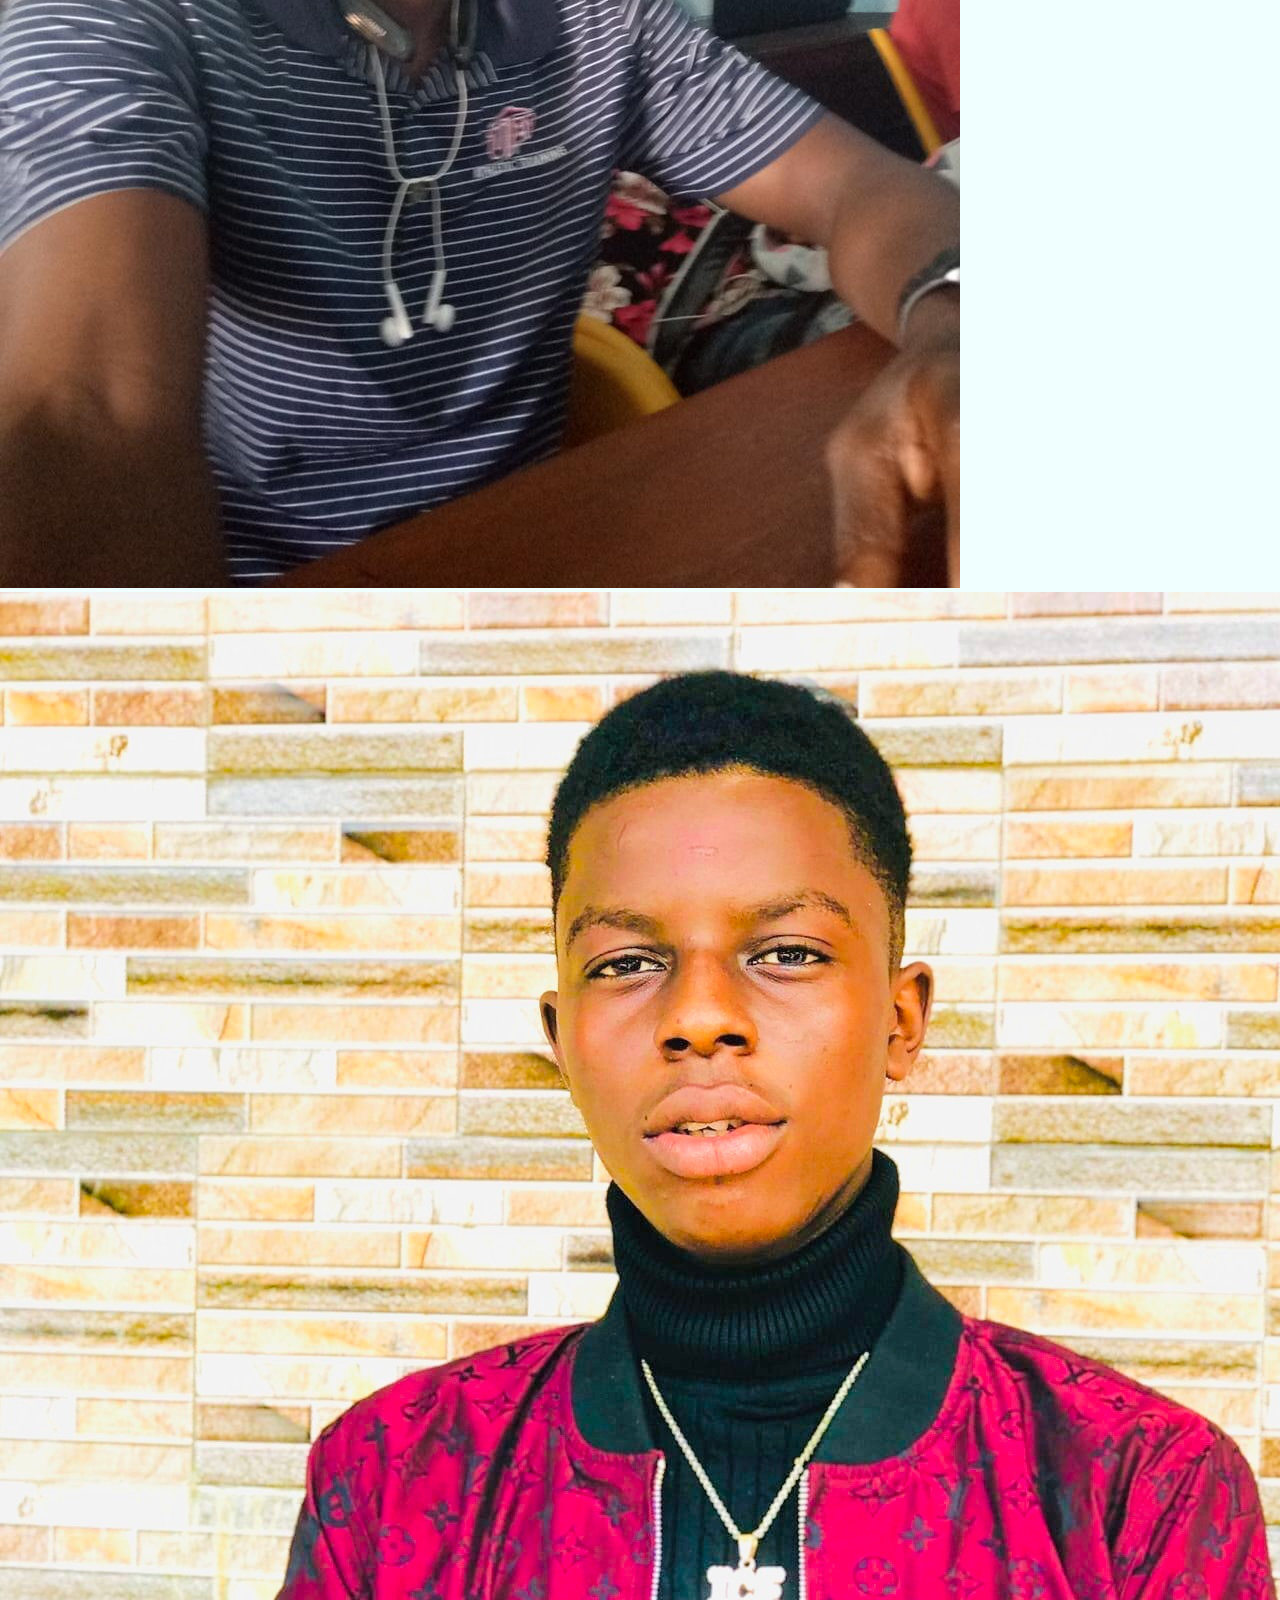
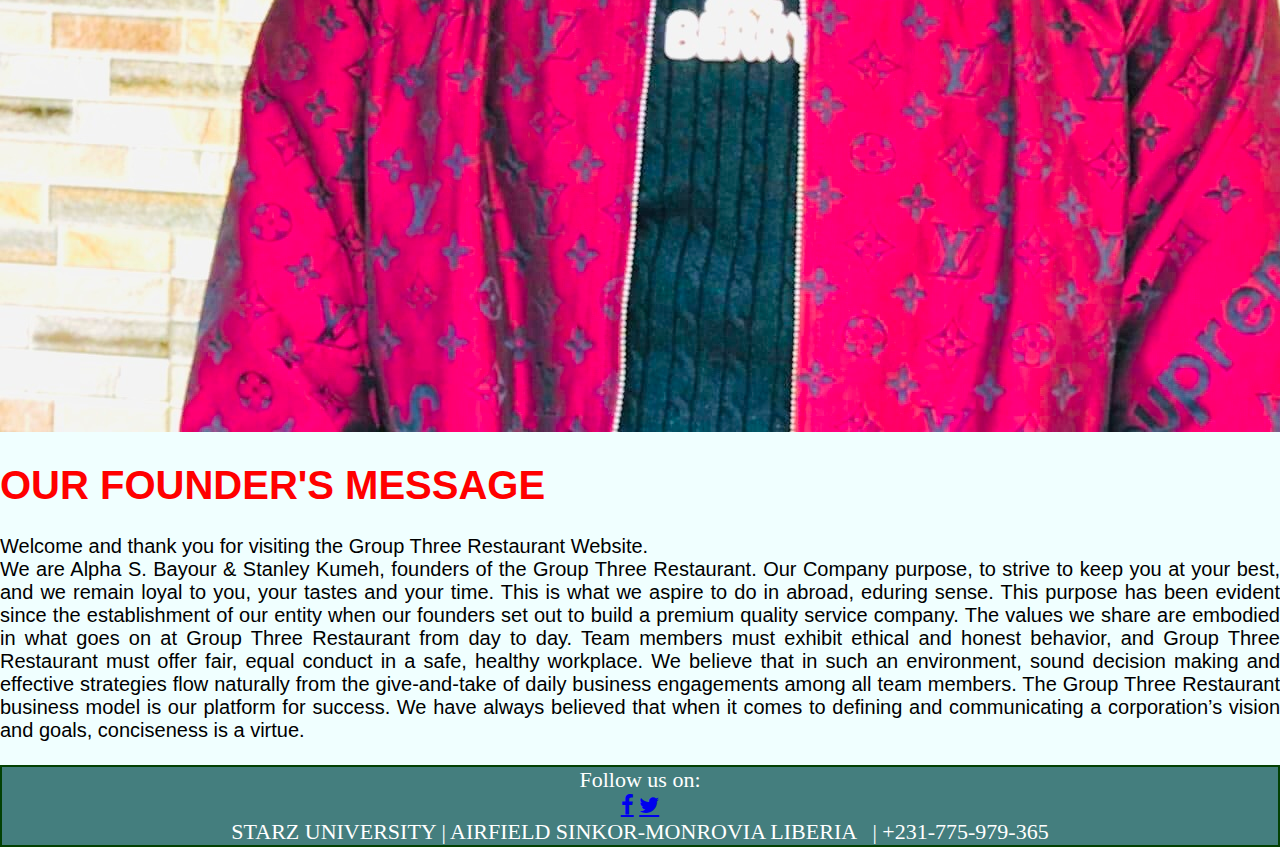
<file: home.html>
<!DOCTYPE html>
<html lang="en">
<head>
    <meta charset="UTF-8">
    <meta http-equiv="X-UA-Compatible" content="IE=edge">
    <meta name="viewport" content="width=device-width, initial-scale=1.0">
    <title>GROUP-THREE-RESTAURANT</title>

    <link rel="stylesheet" href="style.css" />
    <link rel="stylesheet" href="https://cdnjs.cloudflare.com/ajax/libs/font-awesome/4.7.0/css/font-awesome.min.css">

</head>
<body>
    <!-- Header-->
<div class="main">
    <div class="header">
        <ul class="navi">
             <li class="entity">GROUP-3 <span>RESTAURANT</span> </li> 
             <li><li></li> 
            <li><a href="home.html">Home</a></li>
            <li><a href="about.html">About Us</a></li>
            <li><a href="menu.html">Menu</a></li>
            <li><a href="gallery.html">Gallery</a></li>
            <li><a href="media.html">Media</a></li>
            <li><a href="form.html">Reservation</a></li>

        </ul>
     <p style="font-family: 'Segoe UI', Tahoma, Geneva, Verdana, sans-serif; color: red; font-size: 20PX; text-align: center;">
        “WE STRIVE TO SERVE YOU BETTER!!”</p>
        </div>
</div>
<!-- End of Header -->
    <div class="content">
        <div class="content1">
      <marquee> <p style= "color:white; font-size: 60px;font-family: Impact, Haettenschweiler, 'Arial Narrow Bold', sans-serif;">WELCOME TO GROUP THREE RESTAURENT</p></marquee> 
    </div>
    <img src="face.jpeg">
    <div class="story">
        <p> 
            <img src="stanley.jpeg">  <img src="backgrou.jpg"> 
            
        <h1 style="color: red; font-family: 'Segoe UI', Tahoma, Geneva, Verdana, sans-serif; font-size: 40px;">OUR FOUNDER'S MESSAGE</h1> 
            <p style="text-align: justify; font-size: 20px; font-family: 'Segoe UI', Tahoma, Geneva, Verdana, sans-serif;">                
                Welcome and thank you for visiting the Group Three Restaurant Website. <br>
We are Alpha S. Bayour & Stanley Kumeh, founders of the Group Three Restaurant.
Our Company purpose, to strive to keep you at your best, and we remain loyal to you, your tastes and your time.
This is what we aspire to do in abroad, eduring sense. 
This purpose has been evident since the establishment of our entity when our founders set out to build a premium quality service company.
The values we share are embodied in what goes on at Group Three Restaurant from day to day. 
Team members must exhibit ethical and honest behavior, 
and Group Three Restaurant must offer fair, equal conduct in a safe, healthy workplace. We believe that in such an environment, sound decision making and effective strategies flow naturally from the give-and-take of daily business engagements among all team members.
The Group Three Restaurant business model is our platform for success. 
We have always believed that when it comes to defining and communicating a corporation’s vision and goals, conciseness is a virtue.
           </p>
  
        </div>
   </div>

   <!-- footer --><div class="footer">
    Follow us on:  <br>
    <a href="https://www.facebook.com" class="fa fa-facebook"></a>
      <a href="https//www.twitter.com" class="fa fa-twitter"></a> 
      <br> 
  
      STARZ UNIVERSITY | AIRFIELD SINKOR-MONROVIA LIBERIA &nbsp; | +231-775-979-365
 </div>
     <!-- End of footer -->
 </body>
 </html>
</file>
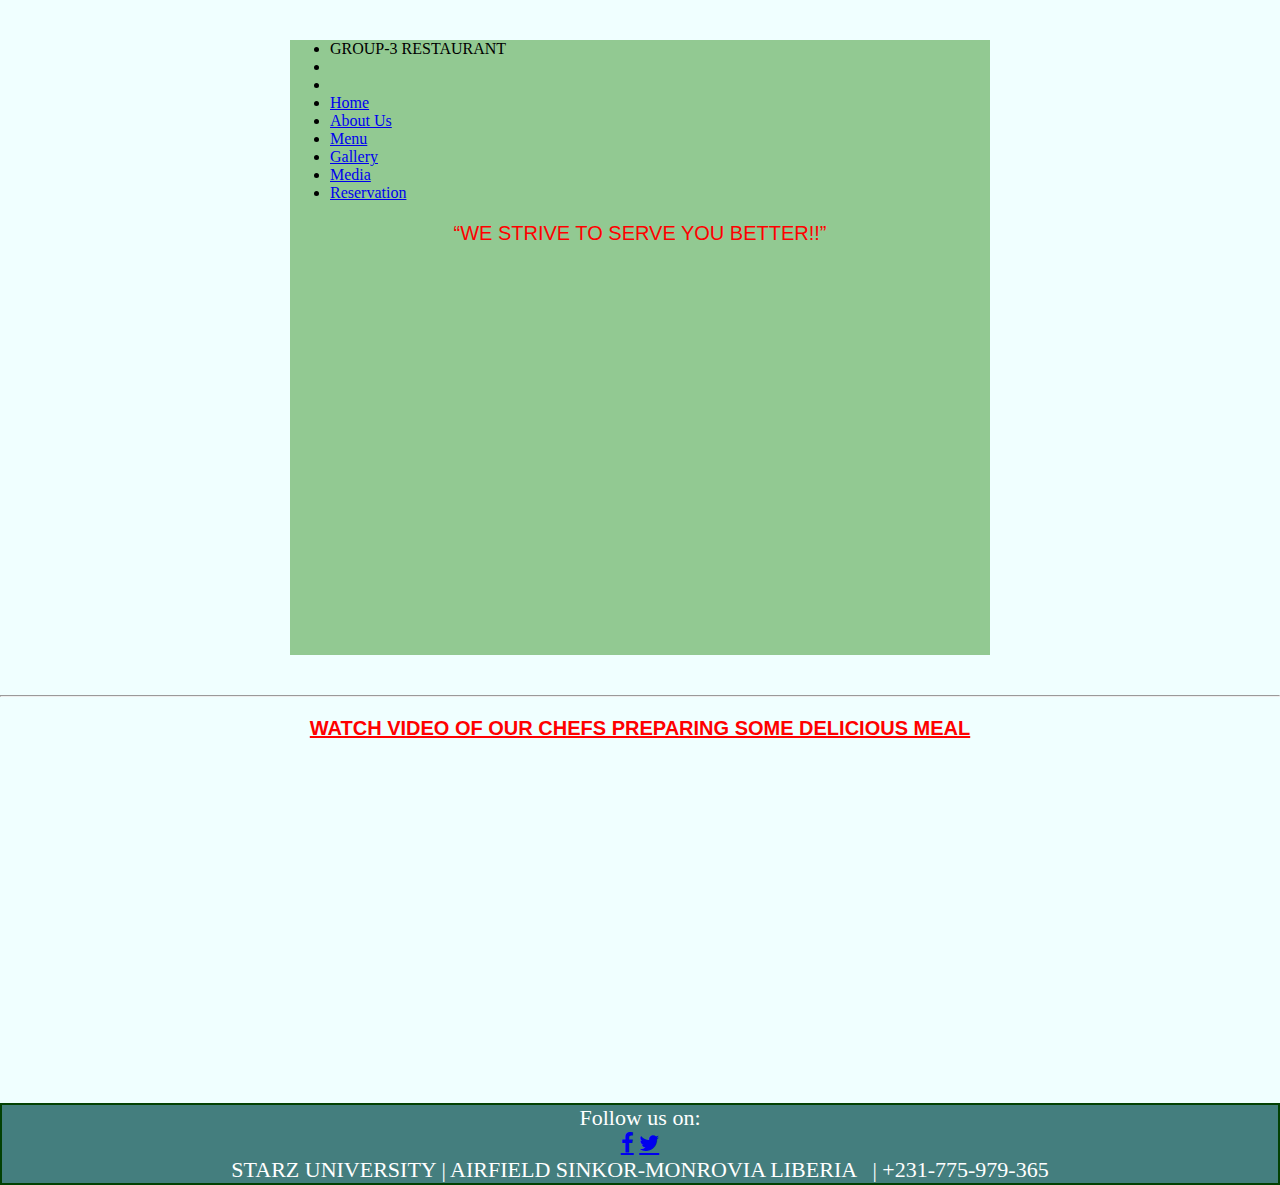
<file: media.html>
<!DOCTYPE html>
<html lang="en">
<head>
    <meta charset="UTF-8">
    <meta http-equiv="X-UA-Compatible" content="IE=edge">
    <meta name="viewport" content="width=device-width, initial-scale=1.0">
    <title>GROUP-THREE-RESTAURANT</title>

    <link rel="stylesheet" href="style.css" />
    <link rel="stylesheet" href="https://cdnjs.cloudflare.com/ajax/libs/font-awesome/4.7.0/css/font-awesome.min.css">

</head>
<body>
    <!-- Header-->
<div class="main">
    <div class="header">
        <ul class="navi">
             <li class="entity">GROUP-3 <span>RESTAURANT</span> </li> 
             <li><li></li> 
            <li><a href="home.html">Home</a></li>
            <li><a href="about.html">About Us</a></li>
            <li><a href="menu.html">Menu</a></li>
            <li><a href="gallery.html">Gallery</a></li>
            <li><a href="media.html">Media</a></li>
            <li><a href="form.html">Reservation</a></li>

        </ul>
        <p style="font-family: 'Segoe UI', Tahoma, Geneva, Verdana, sans-serif; color: red; font-size: 20PX; text-align: center;">
            “WE STRIVE TO SERVE YOU BETTER!!”</p>
    </div>
</div>
<!-- End of Header -->
    <div class="content">
        <div class="video">
            <hr>
        <h3 style= "text-align: center; font-family: Verdana, Geneva, Tahoma, sans-serif;font-size: 20px;color: red;"><u>WATCH VIDEO OF OUR CHEFS PREPARING SOME DELICIOUS MEAL</u></h3>
    <P style="text-align: justify; font-size: 20px; font-family: Verdana, Geneva, Tahoma, sans-serif;">
        
  
    <iframe width="560" height="315" src="https://www.youtube.com/embed/Y88uxC0OmwA" 
    title="YouTube video player" frameborder="0" allow="accelerometer; autoplay; clipboard-write; encrypted-media; gyroscope; picture-in-picture" allowfullscreen></iframe>
    
    <iframe width="560" height="315" src="https://www.youtube.com/embed/yMNk-kDVkS8" 
    title="YouTube video player" frameborder="0" allow="accelerometer; autoplay; clipboard-write; encrypted-media; gyroscope; picture-in-picture" allowfullscreen></iframe>
    
</div>
      </div>
    </div>
   
    <!-- footer --><div class="footer">
        Follow us on:  <br>
        <a href="https://www.facebook.com" class="fa fa-facebook"></a>
          <a href="https//www.twitter.com" class="fa fa-twitter"></a> 
          <br> 
          STARZ UNIVERSITY | AIRFIELD SINKOR-MONROVIA LIBERIA &nbsp; | +231-775-979-365
     </div>
         <!-- End of footer -->
     </body>
     </html>
</file>
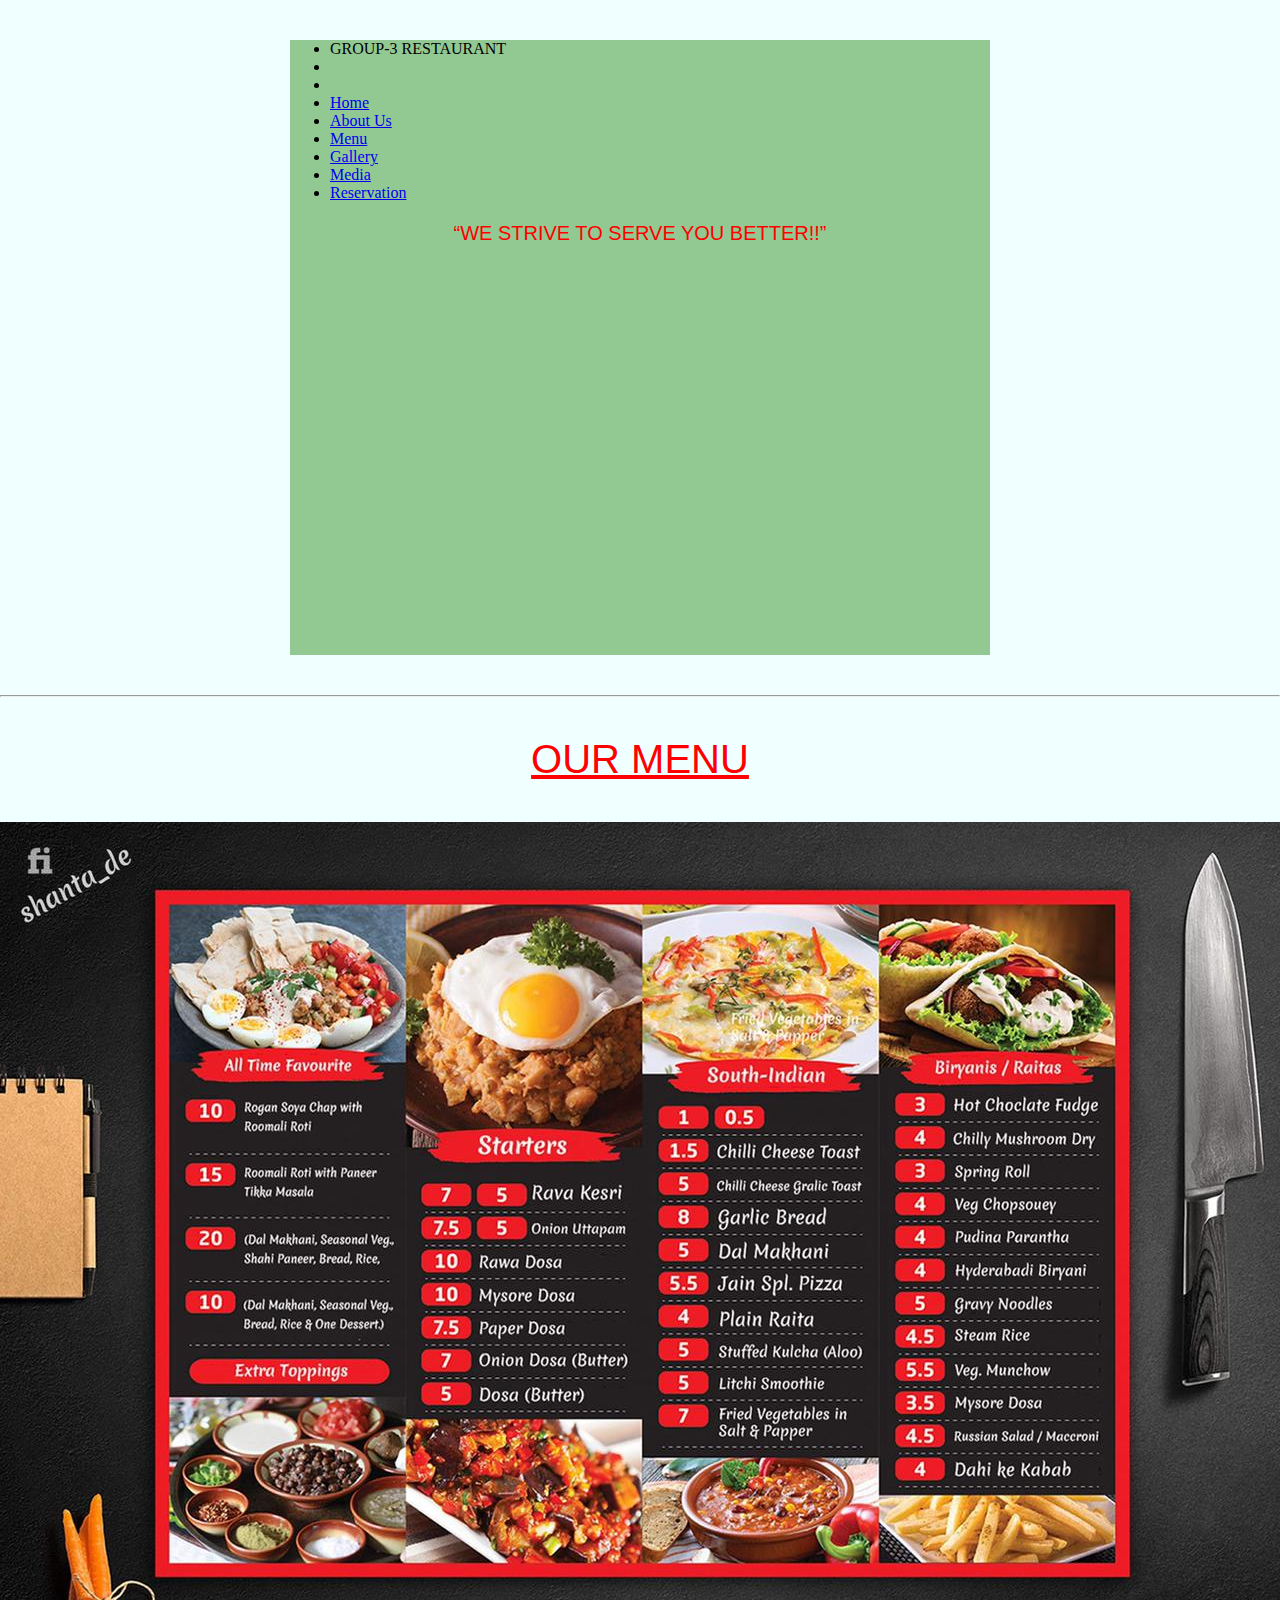
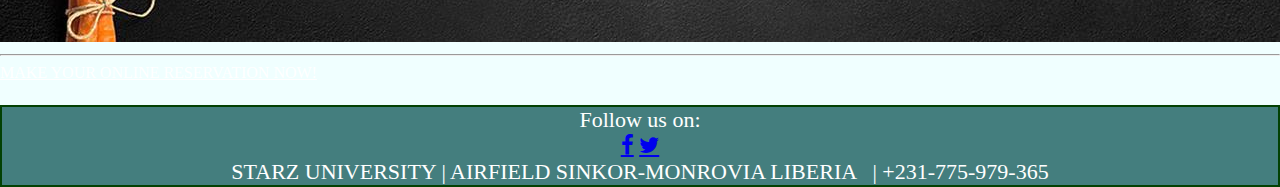
<file: menu.html>
<!DOCTYPE html>
<html lang="en">
<head>
    <meta charset="UTF-8">
    <meta http-equiv="X-UA-Compatible" content="IE=edge">
    <meta name="viewport" content="width=device-width, initial-scale=1.0">
    <title>GROUP-THREE-RESTAURANT</title>

    <link rel="stylesheet" href="style.css" />
    <link rel="stylesheet" href="https://cdnjs.cloudflare.com/ajax/libs/font-awesome/4.7.0/css/font-awesome.min.css">

</head>
<body>
    <!-- Header-->
<div class="main">
    <div class="header">
        <ul class="navi">
             <li class="entity">GROUP-3 <span>RESTAURANT</span> </li> 
             <li><li></li> 
            <li><a href="home.html">Home</a></li>
            <li><a href="about.html">About Us</a></li>
            <li><a href="menu.html">Menu</a></li>
            <li><a href="gallery.html">Gallery</a></li>
            <li><a href="media.html">Media</a></li>
            <li><a href="form.html">Reservation</a></li>

        </ul>
        <p style="font-family: 'Segoe UI', Tahoma, Geneva, Verdana, sans-serif; color: red; font-size: 20PX; text-align: center;">
            “WE STRIVE TO SERVE YOU BETTER!!”</p>
    </div>
</div>
<!-- End of Header -->
<div class="content">
    <div class="menu"> <hr>
  <p style= "color: red; font-size: 40px;text-align: center;
  font-family: 'Segoe UI', Tahoma, Geneva, Verdana, sans-serif;"><u>OUR MENU</u></p>
</div>
<img src="new.jpg">
<div class="reservation">
    
    </div> 
    
<div class="gallery">
    <hr>
<a href="form.html" style="color: white">MAKE YOUR ONLINE RESERVATION NOW!</a> 
</div>
</div>
</div>
</div>

       <!-- footer --><div class="footer">
        Follow us on:  <br>
        <a href="https://www.facebook.com" class="fa fa-facebook"></a>
          <a href="https//www.twitter.com" class="fa fa-twitter"></a> 
          <br> 
          STARZ UNIVERSITY | AIRFIELD SINKOR-MONROVIA LIBERIA &nbsp; | +231-775-979-365
     </div>
         <!-- End of footer -->
     </body>
     </html>
</file>
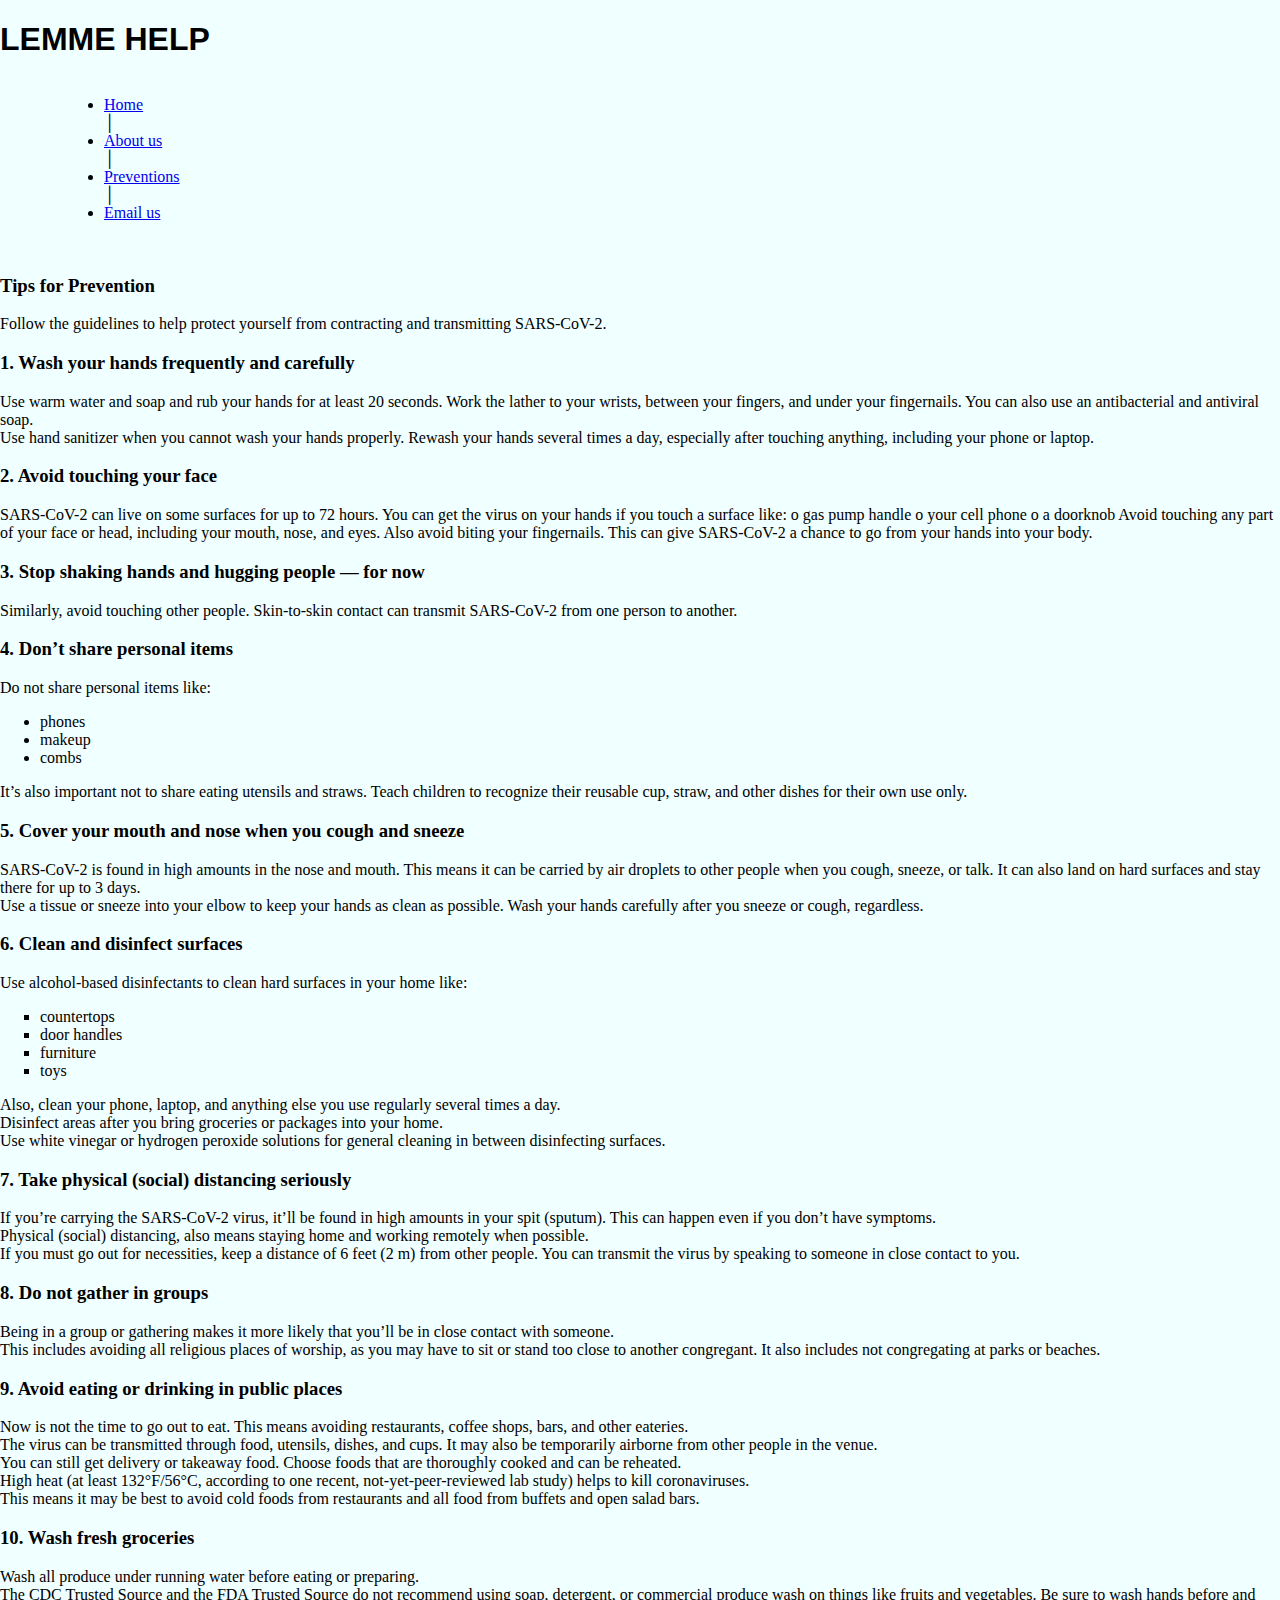
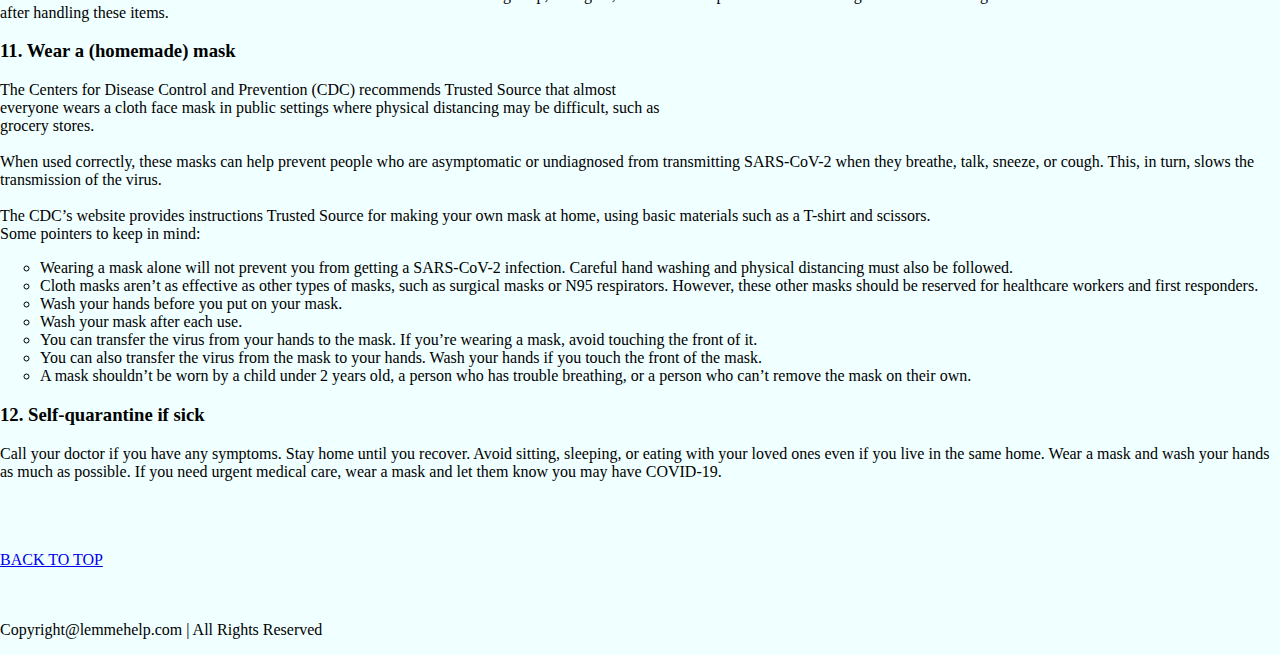
<file: prevention.html>
<!DOCTYPE html>
<html lang="en">
<head>
    <meta charset="UTF-8">
    <meta http-equiv="X-UA-Compatible" content="IE=edge">
    <meta name="viewport" content="width=, initial-scale=1.0">
    <meta name="refresh" content="50">
    <meta name="viewport" content="width=device-width, initial-scale=1.0">
    <link type="text/CSS" rel="stylesheet" href="./style.css">
    <title>Prevention</title>
</head>
<body>
    <div class="HELP"><h1 style="font-family: 'Gill Sans', 'Gill Sans MT', Calibri, 'Trebuchet MS', sans-serif;">
        LEMME HELP</h1></DIV>
    <div class="container">
        <nav>
        <ul>
            <li> <a href="assignment5.html">Home</a></li> │
            <li> <a href="aboutus.html">About us</a></li> │
            <li> <a href="prevention.html">Preventions</a></li> │
            <li> <a href="https://www.gmail.com">Email us</a></li>
        </ul>
        </nav>
    </div>
    <br>
    <div class="tips"><h3 id="prevention">Tips for Prevention</h3></div> 
     
    <p>Follow the guidelines to help protect yourself from contracting and transmitting SARS-CoV-2.</p>
     
    <h3>1. Wash your hands frequently and carefully</h3> 
    <p>Use warm water and soap and rub your hands for at least 20 seconds. Work the lather to your wrists, between your fingers, and under your fingernails. You can also use an antibacterial and antiviral soap. <br>
    Use hand sanitizer when you cannot wash your hands properly. Rewash your hands several times a day, especially after touching anything, including your phone or laptop. 
    </p>
    <h3>2. Avoid touching your face</h3> 
    <p>SARS-CoV-2 can live on some surfaces for up to 72 hours. You can get the virus on your hands if you touch a surface like: o gas pump handle o your cell phone o a doorknob 
    Avoid touching any part of your face or head, including your mouth, nose, and eyes. Also avoid biting your fingernails. This can give SARS-CoV-2 a chance to go from your hands into your body. 
     </p>
    
    <h3>3. Stop shaking hands and hugging people — for now</h3>
    <p>Similarly, avoid touching other people. Skin-to-skin contact can transmit SARS-CoV-2 from one person to another. 
     </p>
     
    <h3>4. Don’t share personal items</h3>
    <p>Do not share personal items like:</p> 
     <ul type="disc">
    <li>phones</li>
    <li>makeup</li> 
    <li>combs</li>  
    </ul>
    
    <p>It’s also important not to share eating utensils and straws. Teach children to recognize their reusable cup, straw, and other dishes for their own use only. </p>
    
    <h3>5. Cover your mouth and nose when you cough and sneeze </h3> 
    <p>SARS-CoV-2 is found in high amounts in the nose and mouth. This means it can be carried by air droplets to other people when you cough, sneeze, or talk. It can also land on hard surfaces and stay there for up to 3 days. 
     <br>
    Use a tissue or sneeze into your elbow to keep your hands as clean as possible. Wash your hands carefully after you sneeze or cough, regardless. 
    </p>
    <h3>6. Clean and disinfect surfaces</h3> 
    <p>Use alcohol-based disinfectants to clean hard surfaces in your home like: </p>
     <ul type="square">
    <li>countertops </li> 
    <li>door handles</li> 
    <li>furniture</li>
    <li>toys</li> 
    </ul>
    
    <p>Also, clean your phone, laptop, and anything else you use regularly several times a day. 
     <br>
    Disinfect areas after you bring groceries or packages into your home. 
     <br>
    Use white vinegar or hydrogen peroxide solutions for general cleaning in between disinfecting surfaces. 
     
    <h3>7. Take physical (social) distancing seriously</h3>
    <p>If you’re carrying the SARS-CoV-2 virus, it’ll be found in high amounts in your spit (sputum). This can happen even if you don’t have symptoms. 
     <br>
    Physical (social) distancing, also means staying home and working remotely when possible. 
     <br>
    If you must go out for necessities, keep a distance of 6 feet (2 m) from other people. You can transmit the virus by speaking to someone in close contact to you. 
     </p>
    <h3>8. Do not gather in groups</h3> 
    <p>Being in a group or gathering makes it more likely that you’ll be in close contact with someone. 
     <br>
    This includes avoiding all religious places of worship, as you may have to sit or stand too close to another congregant. It also includes not congregating at parks or beaches. 
     </p>
    <h3>9. Avoid eating or drinking in public places </h3> 
    <p>Now is not the time to go out to eat. This means avoiding restaurants, coffee shops, bars, and other eateries. 
     <br>
    The virus can be transmitted through food, utensils, dishes, and cups. It may also be temporarily airborne from other people in the venue. 
     <br>
    You can still get delivery or takeaway food. Choose foods that are thoroughly cooked and can be reheated. 
     <br>
    High heat (at least 132°F/56°C, according to one recent, not-yet-peer-reviewed lab study) helps to kill coronaviruses. 
     <br>
    This means it may be best to avoid cold foods from restaurants and all food from buffets and open salad bars. 
     </p>
    <h3>10. Wash fresh groceries </h3>
    <p>Wash all produce under running water before eating or preparing. 
     <br>
    The CDC Trusted Source and the FDA Trusted Source do not recommend using soap, detergent, or commercial produce wash on things like fruits and vegetables. Be sure to wash hands before and after handling these items. 
     </p>
    <h3>11. Wear a (homemade) mask</h3> 
    <p>The Centers for Disease Control and Prevention (CDC) recommends Trusted Source that almost <br> 
        everyone wears a cloth face mask in public settings where physical distancing may be difficult, such as <br> grocery stores. 
     <br><br>
    When used correctly, these masks can help prevent people who are asymptomatic or undiagnosed from transmitting SARS-CoV-2 when they breathe, talk, sneeze, or cough. This, in turn, slows the transmission of the virus. 
     <br><br>
    The CDC’s website provides instructions Trusted Source for making your own mask at home, using basic materials such as a T-shirt and scissors. 
     <br>
    Some pointers to keep in mind:</p> 
     <ul type="circle">
    
        <li>Wearing a mask alone will not prevent you from getting a SARS-CoV-2 infection. Careful hand washing and physical distancing must also be followed. </li>
        <li>Cloth masks aren’t as effective as other types of masks, such as surgical masks or N95 respirators. However, these other masks should be reserved for healthcare workers and first responders. </li>
        <li>Wash your hands before you put on your mask. </li> 
        <li>Wash your mask after each use. </li> 
        <li>You can transfer the virus from your hands to the mask. If you’re wearing a mask, avoid touching the front of it. </li> 
        <li>You can also transfer the virus from the mask to your hands. Wash your hands if you touch the front of the mask. </li>
        <li>A mask shouldn’t be worn by a child under 2 years old, a person who has trouble breathing, or a person who can’t remove the mask on their own. </li> 
     </ul>
        <h3>12. Self-quarantine if sick </h3>
    <p>Call your doctor if you have any symptoms. Stay home until you recover. Avoid sitting, sleeping, or eating with your loved ones even if you live in the same home. 
     
    Wear a mask and wash your hands as much as possible. If you need urgent medical care, wear a mask and let them know you may have COVID-19.  
    </p>
     <br><br><br>
    
    <a href="#"> BACK TO TOP </a>
    <br><br><br>
    <div class="copyright"><p>Copyright@lemmehelp.com 	| All Rights Reserved </p></div>
    


    
</body>
</html>
</file>
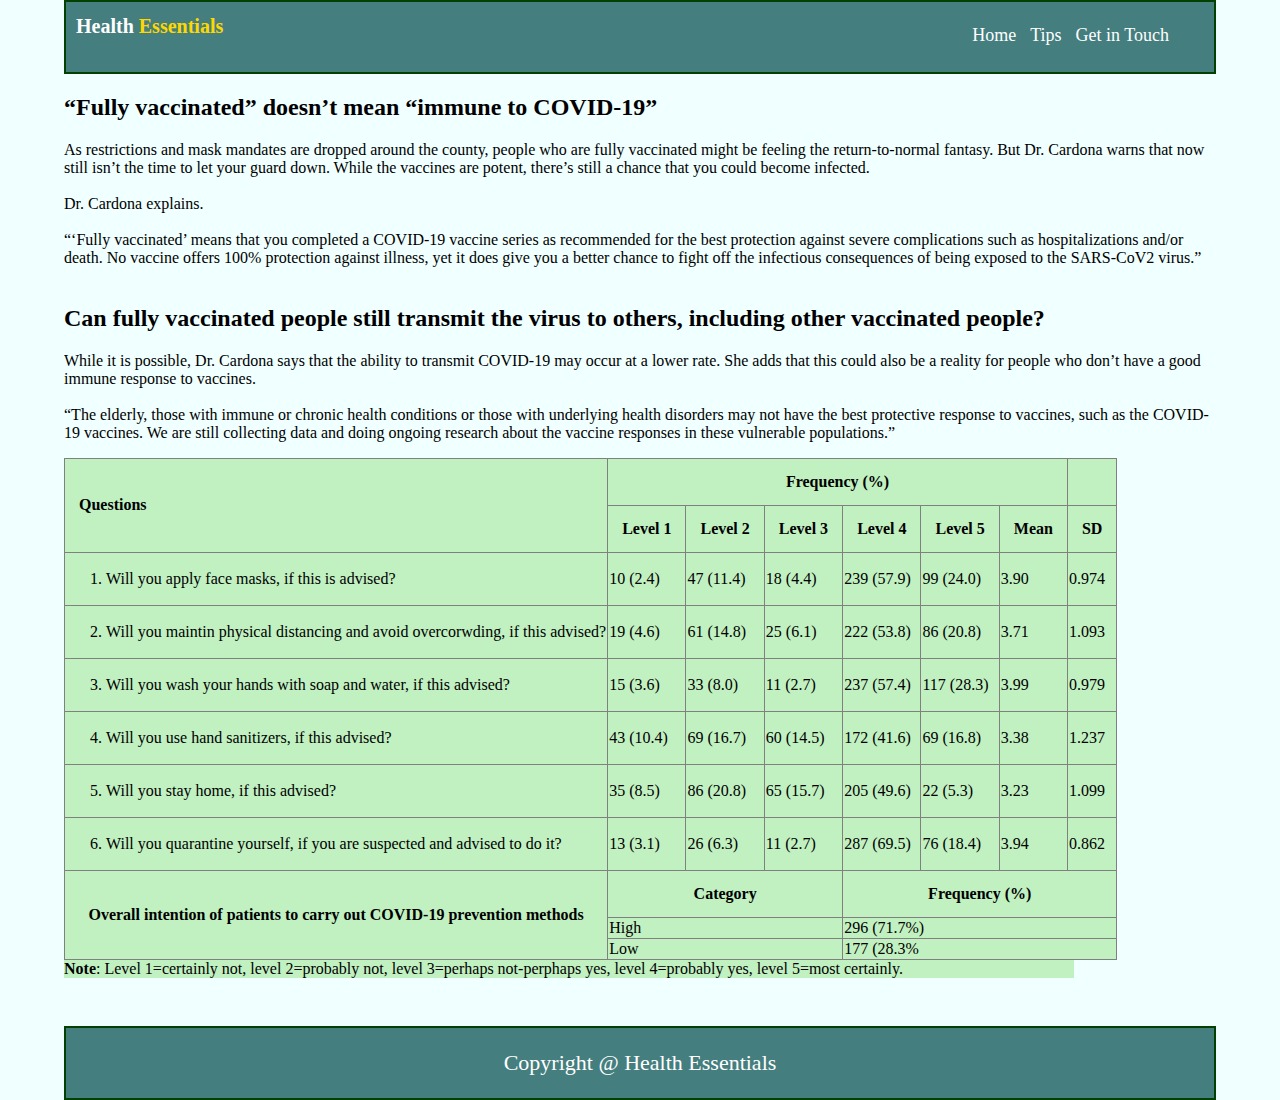
<file: tips.html>
<!DOCTYPE html>
<html lang="en">
<head>
    <meta charset="UTF-8">
    <meta http-equiv="X-UA-Compatible" content="IE=edge">
    <meta name="viewport" content="width=device-width, initial-scale=1.0">
    <meta name="Description" content="Health Essentials">
    <link rel="stylesheet" href="style.css">
    <title>Health Essentials</title>
</head>
<body>
    <!--Navbar-->
    <header>
        <div class="container">
             <div class="kent">
                <h1>Health <span class="hight-light">Essentials</span></h1>
                <ul>
                    <li><a href="index.html">Home</a></li>
                    <li><a href="tips.html">Tips</a></li>
                    <li><a href="getintouch.html">Get in Touch
                    </a></li>
                </ul>
            </div>
     </div>
    </header>
     <!--Navbar End-->

    <!--Content-->
    <section>
        <div class="stan">
            <div class="container">
                <h2>“Fully vaccinated” doesn’t mean “immune to COVID-19” </h2>
                <p>
                    As restrictions and mask mandates are dropped around the county, people who are fully vaccinated might be 
                    feeling the return-to-normal fantasy. But Dr. Cardona warns that now still isn’t the time to let your guard 
                    down. While the vaccines are potent, there’s still a chance that you could become infected. <br><br>
                    Dr. Cardona explains. <br><br>
                    “‘Fully vaccinated’ means that you completed a COVID-19 vaccine series as recommended for the best 
                    protection against severe complications such as hospitalizations and/or death. No vaccine offers 100% 
                    protection against illness, yet it does give you a better chance to fight off the infectious consequences of being 
                    exposed to the SARS-CoV2 virus.” <br><br>
                    <h2>Can fully vaccinated people still transmit the virus to others, 
                        including other vaccinated people? </h2>
                        While it is possible, Dr. Cardona says that the ability to transmit COVID-19 may occur at a lower rate. She adds 
                    that this could also be a reality for people who don’t have a good immune response to vaccines. <br><br>
                    “The elderly, those with immune or chronic health conditions or those with underlying health disorders may 
                    not have the best protective response to vaccines, such as the COVID-19 vaccines. We are still collecting data 
                    and doing ongoing research about the vaccine responses in these vulnerable populations.”
                </p>
    <!--Content End-->

    <!--Table-->
                <div class="table-section">
                    <table border="1px solid">
                        <tr>
                            <th rowspan="2" style="text-align: left;">Questions</th>
                            <th colspan="6">Frequency (%)</th>
                        </tr>
                        <tr>
                            <th>Level 1</th>
                            <th>Level 2</th>
                            <th>Level 3</th>
                            <th>Level 4</th>
                            <th>Level 5</th>
                            <th>Mean</th>
                            <th>SD</th>
                        </tr>
                        <tr>
                            <td>
                                <ol>
                                    <li>Will you apply face masks, if this is advised?</li>
                                </ol>                                    </li></ol></td>
                            <td>10 (2.4)</td>
                            <td>47 (11.4)</td>
                            <td>18 (4.4)</td>
                            <td>239 (57.9)</td>
                            <td>99 (24.0)</td>
                            <td>3.90</td>
                            <td>0.974</td>
                        </tr>
                        <tr>
                            <td>
                                <ol start="2">
                                    <li>Will you maintin physical distancing and avoid overcorwding, if this advised?</li>
                                </ol>
                            </td>
                            <td>19 (4.6)</td>
                            <td>61 (14.8)</td>
                            <td>25 (6.1)</td>
                            <td>222 (53.8)</td>
                            <td>86 (20.8)</td>
                            <td>3.71</td>
                            <td>1.093</td>
                        </tr>
                        <tr>
                            <td>
                                <ol start="3">
                                    <li>Will you wash your hands with soap and water, if this advised?</li>
                                </ol>
                            </td>
                            <td>15 (3.6)</td>
                            <td>33 (8.0)</td>
                            <td>11 (2.7)</td>
                            <td>237 (57.4)</td>
                            <td>117 (28.3)</td>
                            <td>3.99</td>
                            <td>0.979</td>
                        </tr>
                        <tr>
                            <td>
                                <ol start="4">
                                    <li>Will you use hand sanitizers, if this advised?</li>
                                </ol>
                            </td>
                            <td>43 (10.4)</td>
                            <td>69 (16.7)</td>
                            <td>60 (14.5)</td>
                            <td>172 (41.6)</td>
                            <td>69 (16.8)</td>
                            <td>3.38</td>
                            <td>1.237</td>
                        </tr>
                        <tr>
                            <td>
                                <ol start="5">
                                    <li>Will you stay home, if this advised?</li>
                                </ol>
                            </td>
                            <td>35 (8.5)</td>
                            <td>86 (20.8)</td>
                            <td>65 (15.7)</td>
                            <td>205 (49.6)</td>
                            <td>22 (5.3)</td>
                            <td>3.23</td>
                            <td>1.099</td>
                        </tr>
                        <tr>
                            <td>
                                <ol start="6">
                                    <li>Will you quarantine yourself, if you are suspected and advised to do it?</li>
                                </ol>
                            </td>
                            <td>13 (3.1)</td>
                            <td>26 (6.3)</td>
                            <td>11 (2.7)</td>
                            <td>287 (69.5)</td>
                            <td>76 (18.4)</td>
                            <td>3.94</td>
                            <td>0.862</td>
                        </tr>
                        <tr>
                            <th rowspan="3">Overall intention of patients to carry out COVID-19 prevention methods</th>
                            <th colspan="3">Category</th>
                            <th colspan="4">Frequency (%)</th>
                        </tr>
                        <tr>
                            <td colspan="3">High</td>
                            <td colspan="4"> 296 (71.7%)</td>
                        </tr>
                        <tr>
                            <td colspan="3">Low</td>
                            <td colspan="4">177 (28.3%</td>
                        </tr>
                        
                    </table>
     <!--Table End-->

     <!--Paragrah-->
                    <p><strong>Note</strong>: Level 1=certainly not, level 2=probably not,
                        level 3=perhaps not-perphaps yes, level 4=probably yes, level 5=most certainly.
                    </p>
    <!--Paragraph End-->
            </div>
            </div>
        </div>
    </section>
    <footer>
        <div class="container">
            <div class="footer">
                <p>Copyright @ Health Essentials</p>
            </div>
        </div>
    </footer>
</body>
</html>
</file>
<file: style.css>
body{
    background-color: azure;
    padding: 0;
    margin: 0;
    font-family: Calibri Light;
}

/* Utility */
.container{
    width: 90%;
    margin: auto;
    padding: 0;
    overflow: hidden;
}

/* branding */
.kent{
    background-color: rgb(68, 126, 126);
    border: rgb(3, 65, 3) 2px solid;
    min-height: 70px;
}

.kent h1{
    color: white;
    font-size: 20px;
    padding-left: 10px;
    float: left;
}

.hight-light{
    color: gold;
}

.kent ul{
    float: right;
    padding-right: 40px;
    margin-top: 23px;
}
.kent ul li{
    list-style-type: none;
    display: inline-block;
}
.kent ul li a{
    text-decoration: none;
    padding: 5px;
    font-size: 18px;
    color: white;
    transition: 0.4s ease-in-out;
    cursor: pointer;
}
.kent ul li a:hover{
    color: aqua;
    border-bottom: 1px solid lightskyblue;
}


/* content */
.can h2{
    color: black;
    font-size: 40px;
    font-family: Georgia, 'Times New Roman', Times, serif;
}
.can h3{
    
    font-size: 20px;
}
.can p{
    
    font-size: 18px;
}
.can img{
    width: 100%;
    height: 500px;
}

/* footer */
.footer{
    background-color: rgb(68, 126, 126);
    min-height: 70px;
    border: rgb(3, 65, 3) 2px solid;
    text-align: center;
    color: white;
    margin-top: 23px;
    font-size: 22px;
}

/* tips */

/* table */
.table-section table{
    border-collapse: collapse;
}
.table-section table th, tr{
    padding: 14px;
}
.table-section p{
    margin: 0;
    margin-bottom: 25px;
}
.table-section table{
    background-color: rgb(193, 240, 193); 
}
.table-section p{
    background-color: rgb(193, 240, 193);  
    width: 1010px;   
}

/* get in touch */
.main{
    width: 700px;
    height: 615px;
    margin: auto;
    background-color: rgb(146, 201, 146);
    margin-top: 40px;
    margin-bottom: 40px;
    
}
.form input{
    width: 600px;
    padding: 10px;
    border-radius: 10px;
    border-color: white;
    
}
.form label{
    font-size: 18px;
    font-weight: bold;
    padding: 10px;
}
.form .btn{
    width: 630px;
    background-color: darkolivegreen;
    color: white;
    border: none;
}
.form input:focus{
    outline: none;
}
.form input[type='message']{
    padding: 15px;
    width: 595px;
}
.form h1{
    color: black;
    font-size: 30px;
    font-weight: bolder;
    
}
.form h2{
    color: black;
    font-weight: bolder;
</file>
